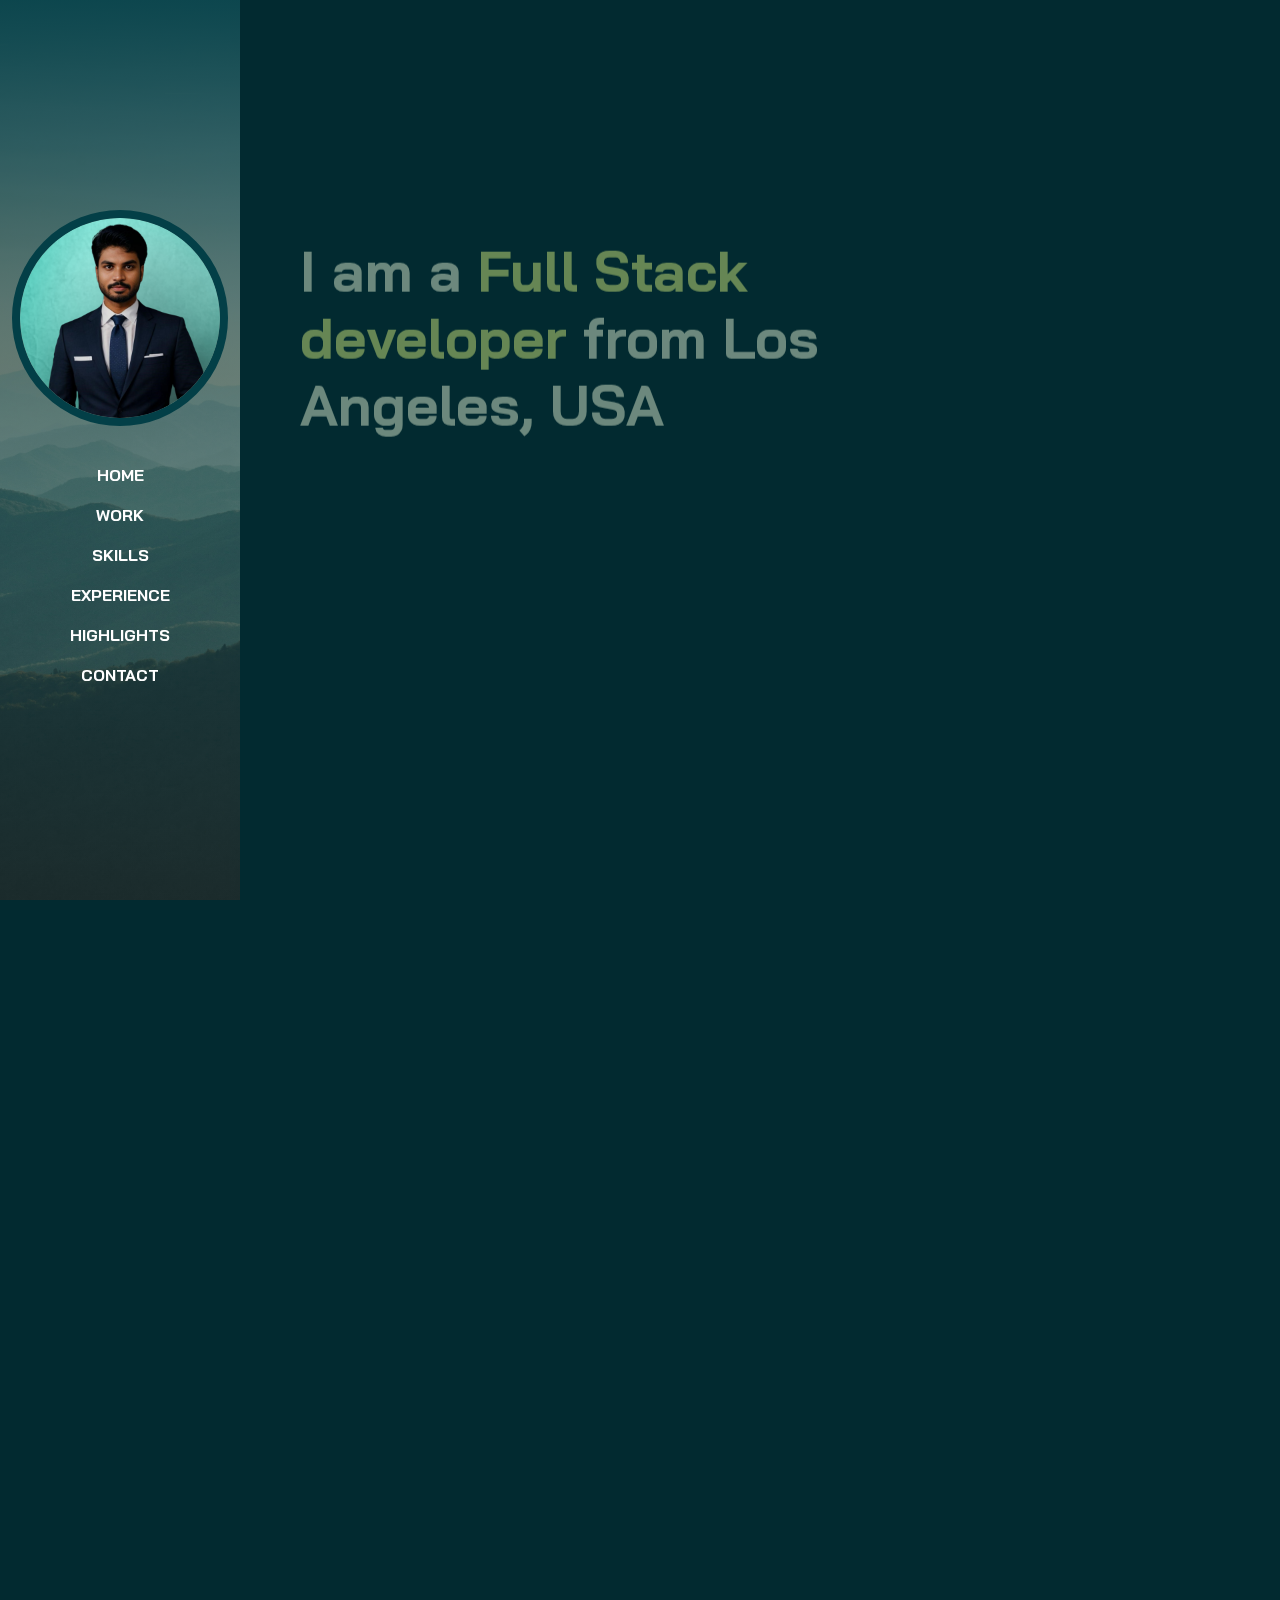
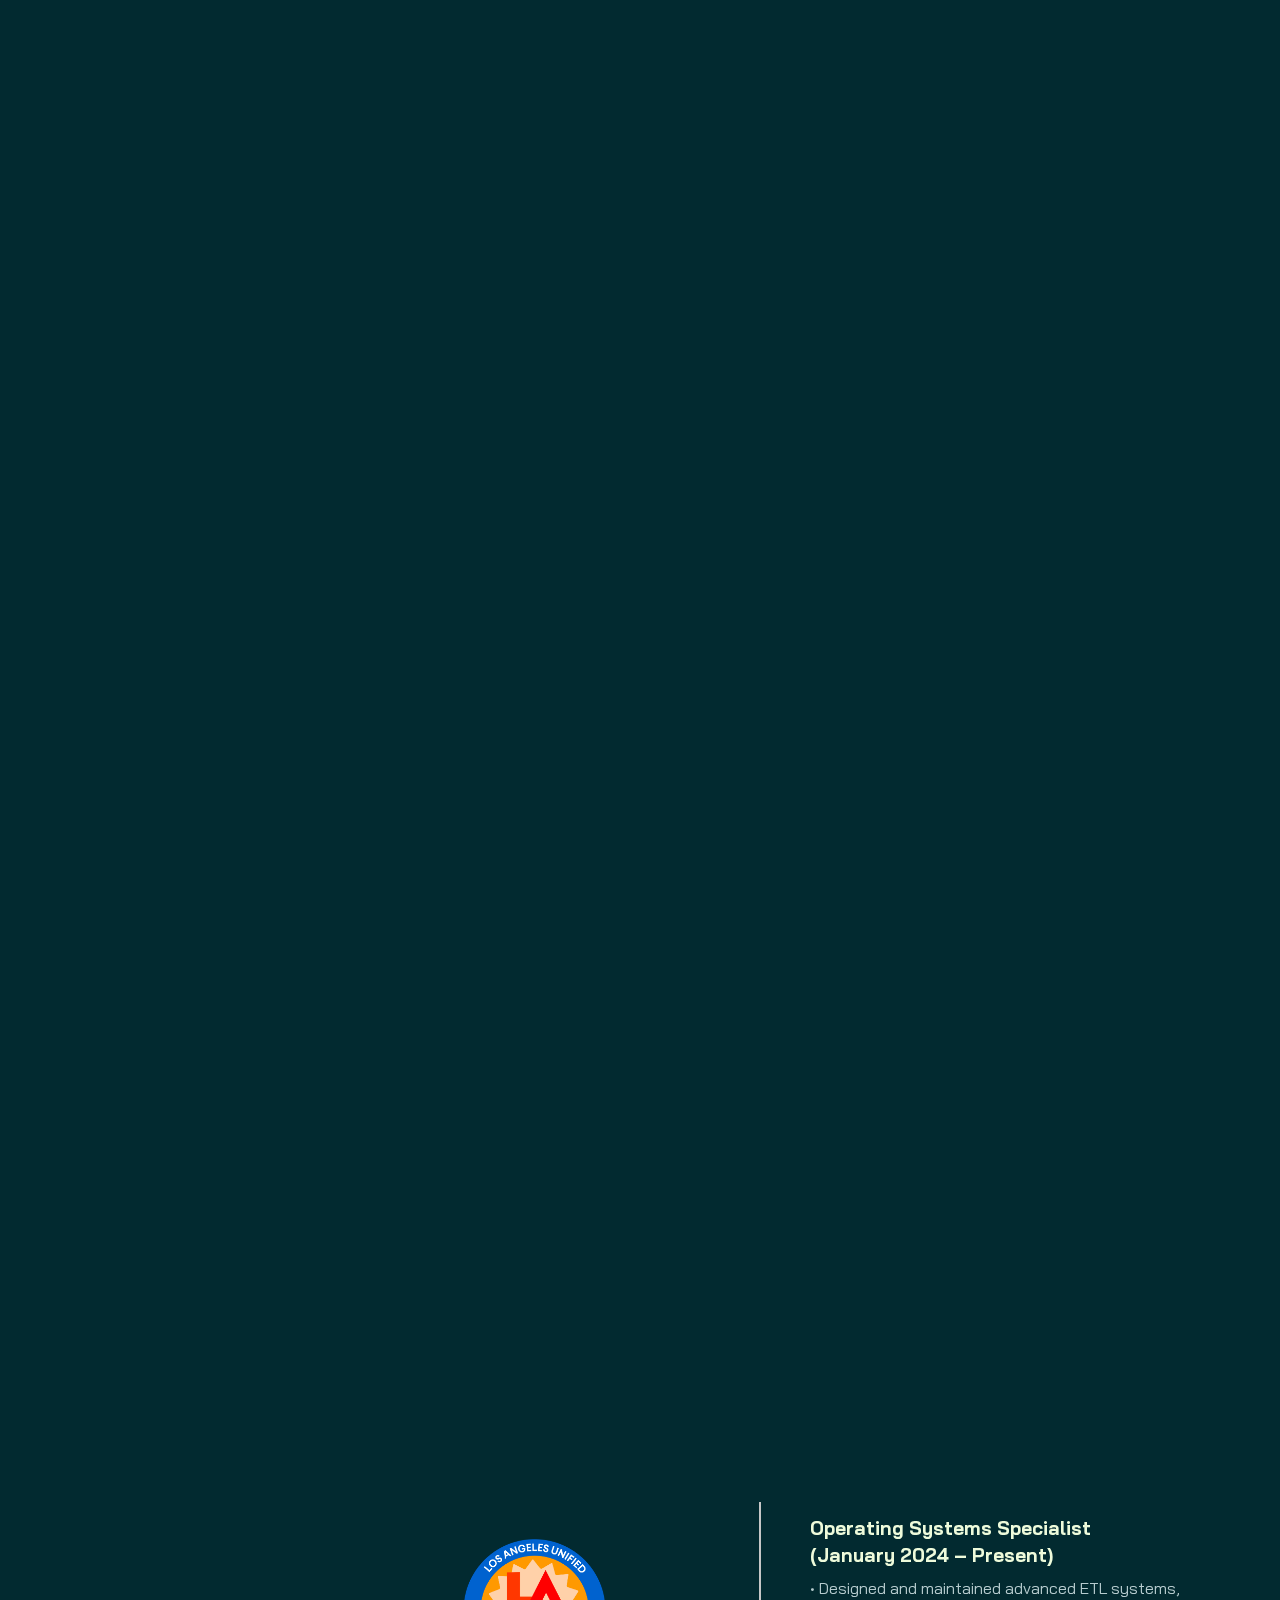
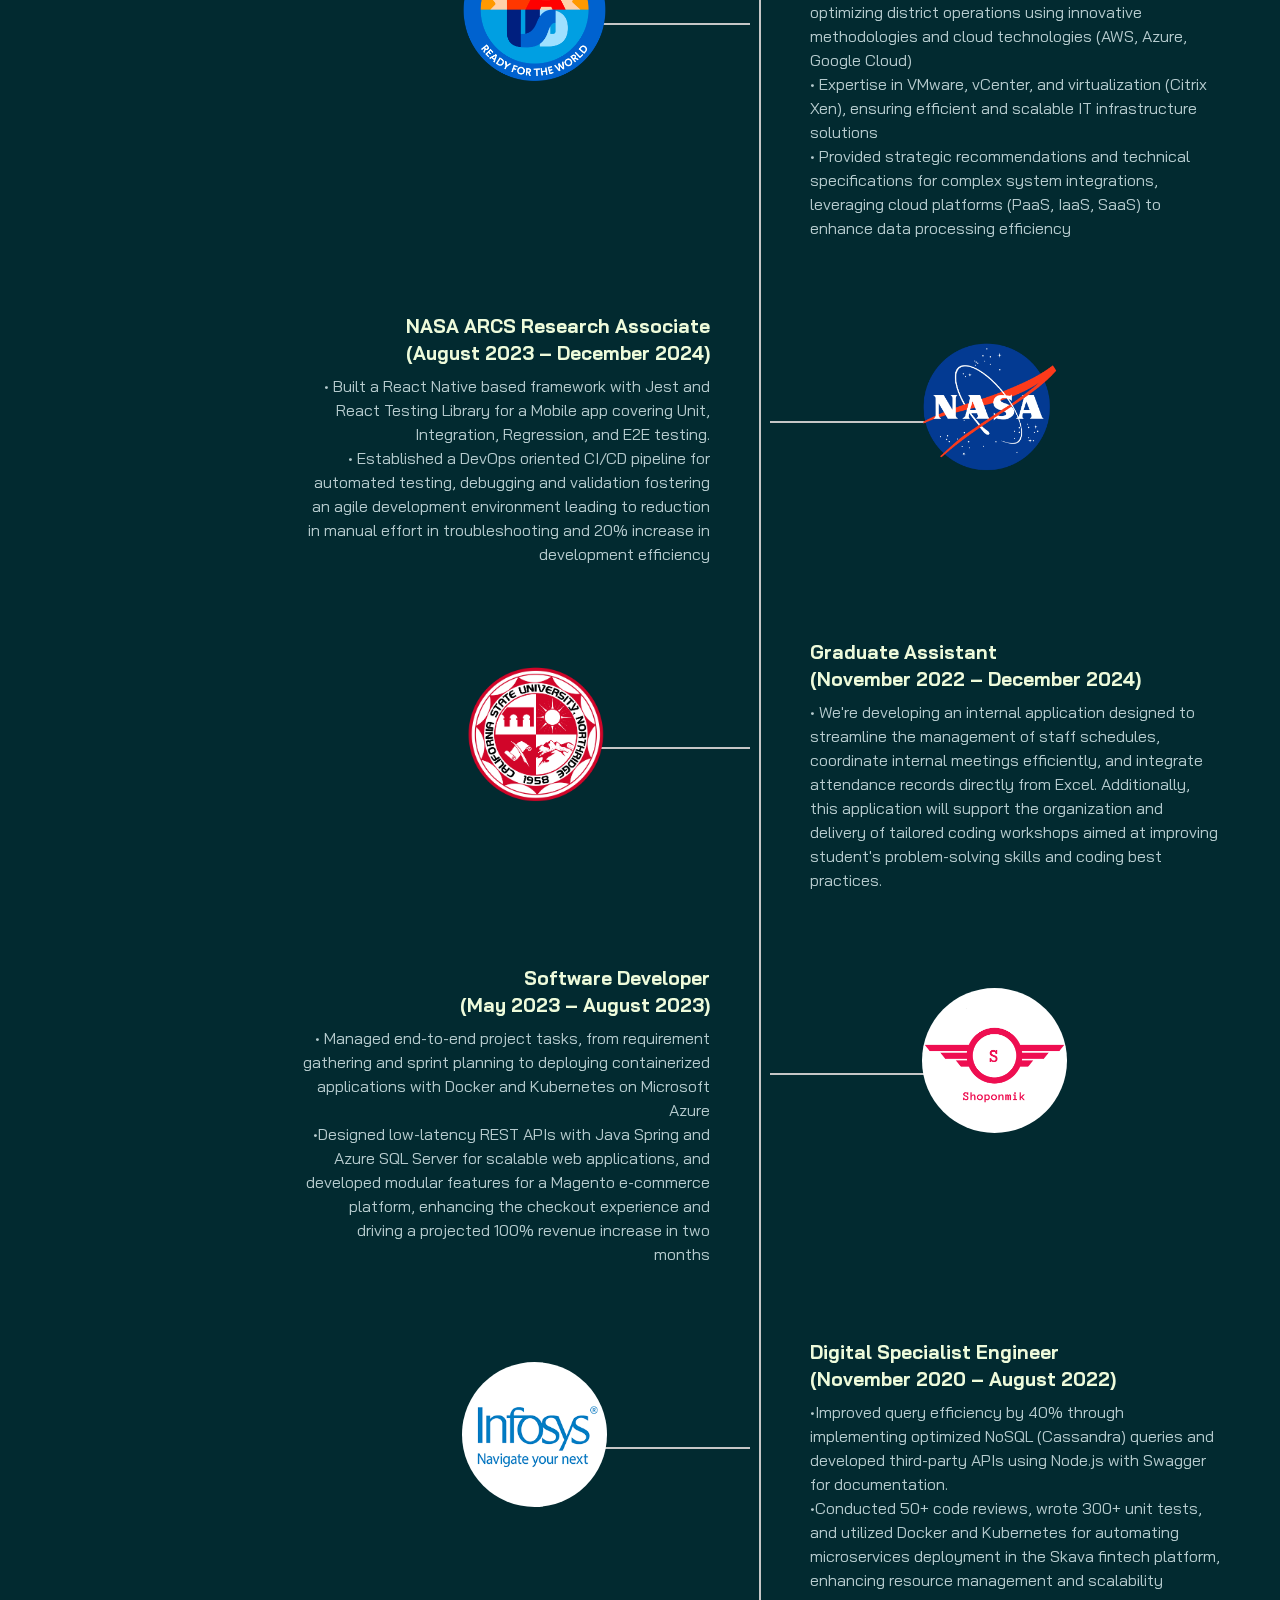
<file: index.html>
<!DOCTYPE html>
<html lang="en">
<head>
    <meta charset="UTF-8">
    <meta name="viewport" content="width=device-width, initial-scale=1.0">
    <title>Harshit Penta</title>
    <meta http-equiv="refresh" content="0; url=https://harshitp9989.github.io/PersonalPortfolio/HarshitPenta/index.html">
</head>
<body>
    <p>If you are not redirected automatically, follow this <a href="https://harshitp9989.github.io/PersonalPortfolio/HarshitPenta/index.html">link</a>.</p>
</body>
</html>
</file>
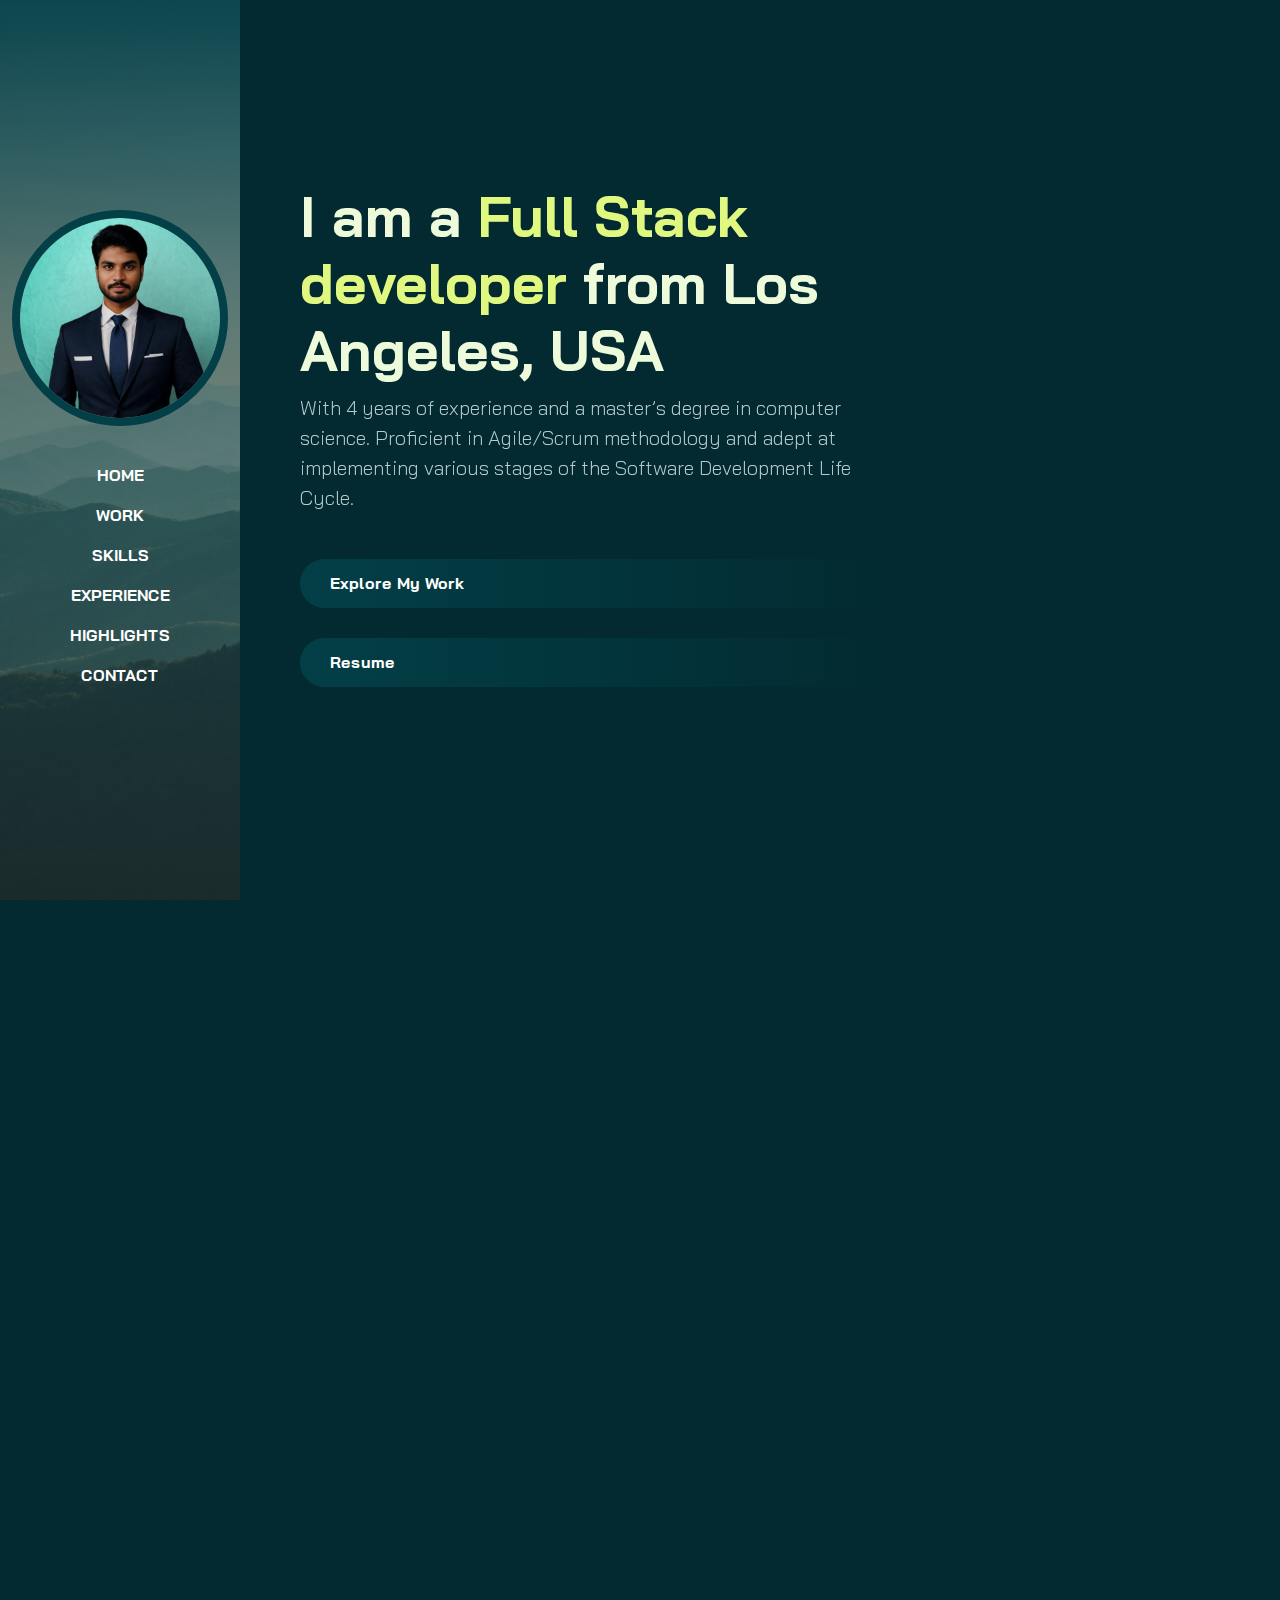
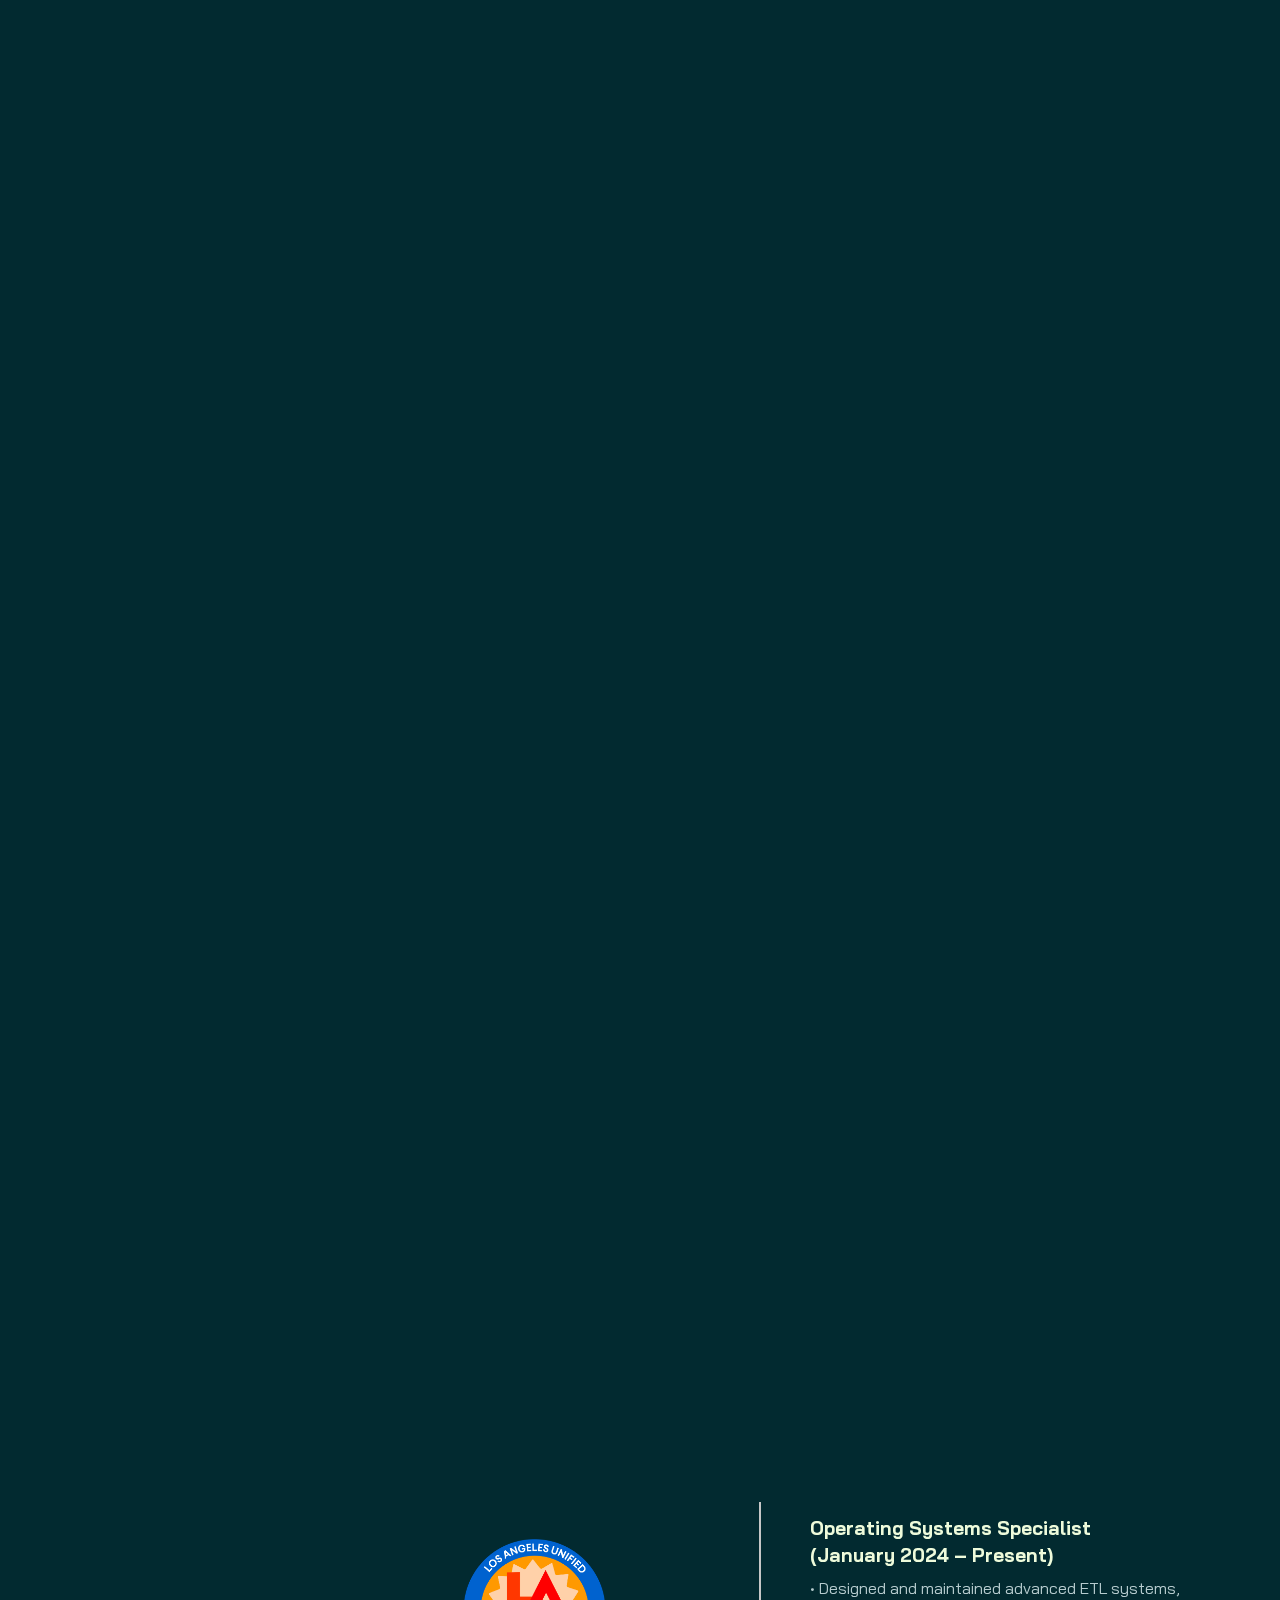
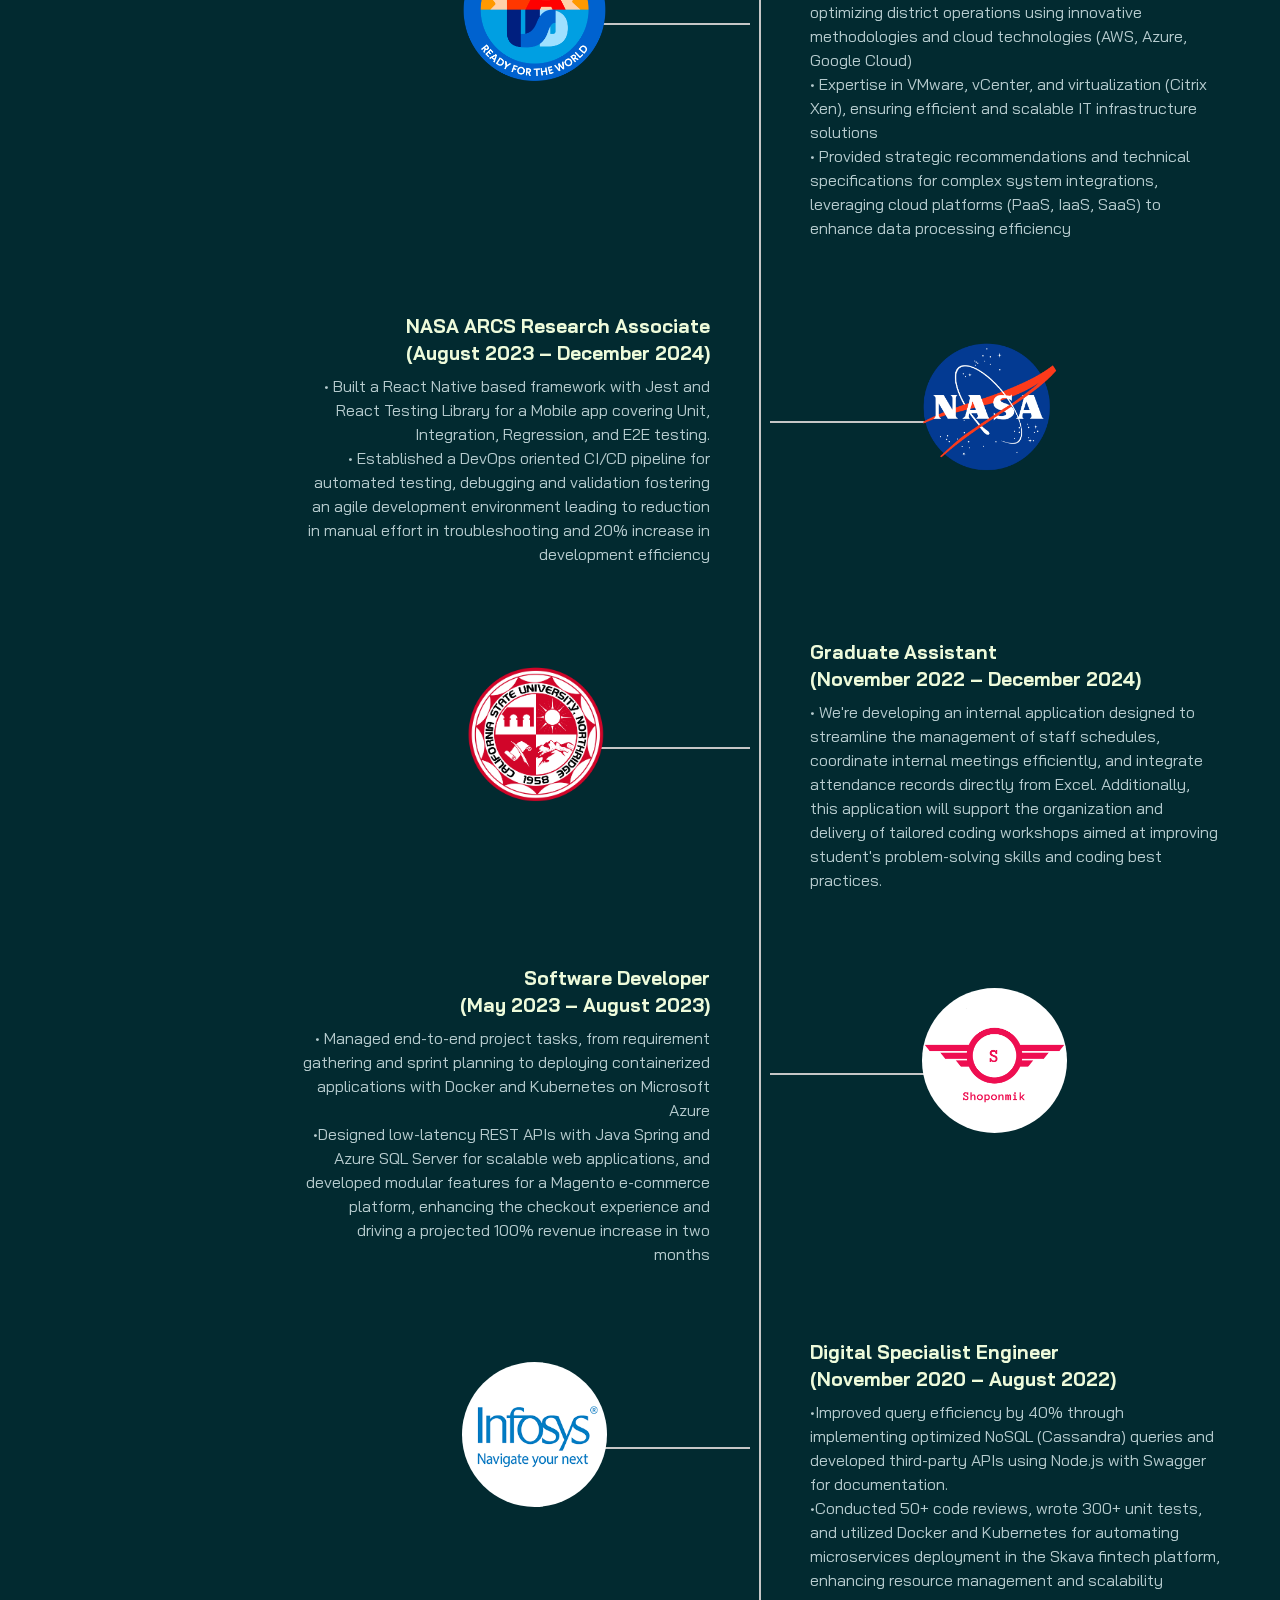
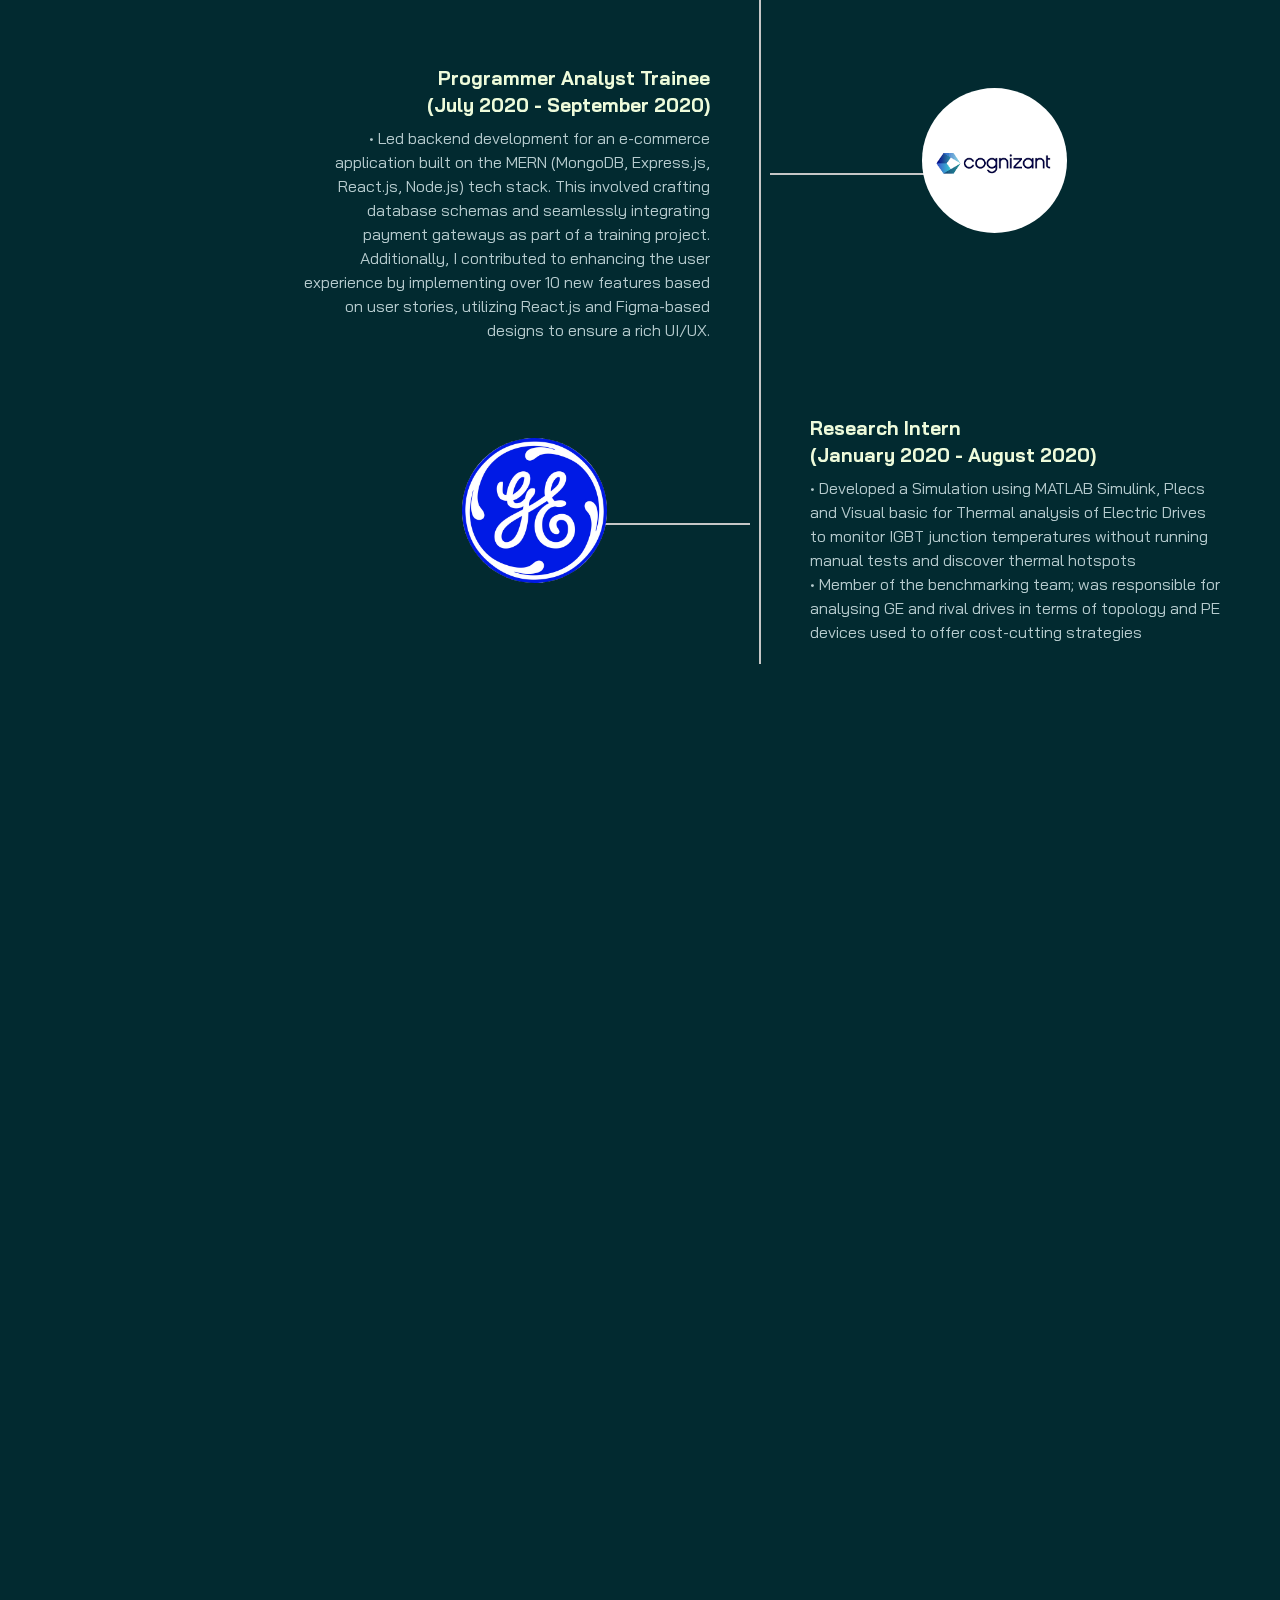
<file: HarshitPenta/index.html>
<!DOCTYPE html>
<html lang="en">

<head>
    <meta charset="UTF-8">
    <!-- <meta name="viewport" content="width=device-width, initial-scale=1, maximum-scale=1, user-scalable=no"> -->
    
    <meta name="viewport" content="width=device-width, initial-scale=1.0">
    
    <title>Harshit Penta</title>
    <link rel="stylesheet" href="assets\css\bootstrap.min.css">
    <link rel="stylesheet" href="assets\css\aos.css">
    <link rel="stylesheet" href="assets\css\line-awesome.min.css">
    <link rel="stylesheet" href="assets/css/style.css">
</head>

<body>
    <!-- NAVBAR START-->
<nav class="navbar navbar-expand-lg navbar-dark fixed-top">
    <div class="container flex-lg-column">
        <a class="navbar-brand mb-lg-4 mx-lg-auto" href="#">
            <span class="h3 fw-bold d-block d-lg-none"> Harshit Penta</span>
            <img src="assets/images/profile-pic (1).png" class="d-none d-lg-block rounded-circle" alt="">
        </a>
        <button class="navbar-toggler" type="button" data-bs-toggle="collapse" data-bs-target="#navbarNav"
            aria-controls="navbarNav" aria-expanded="false" aria-label="Toggle navigation">
            <span class="navbar-toggler-icon"></span>
        </button>
        <div class="collapse navbar-collapse" id="navbarNav">
            <ul class="navbar-nav ms-auto flex-column text-lg-center">
                <li class="nav-item">
                    <a class="nav-link active" aria-current="page" href="#home">Home</a>
                </li>
                <li class="nav-item">
                    <a class="nav-link active" aria-current="page" href="#work">Work</a>
                </li>
                <li class="nav-item">
                    <a class="nav-link active" aria-current="page" href="#skills">Skills</a>
                </li>
                <li class="nav-item">
                    <a class="nav-link active" aria-current="page" href="#experience">Experience</a>
                </li>
                <li class="nav-item">
                    <a class="nav-link active" aria-current="page" href="#highlights">Highlights</a>
                </li>
                <li class="nav-item">
                    <a class="nav-link active" aria-current="page" href="#contact">Contact</a>
                </li>
            </ul>
        </div>
    </div>
</nav>
<!-- NAVBAR END -->


    <!-- CONTENT WRAPPER -->
    <div id="content-wrapper">

        <!-- HOME  -->
        <section id="home" class="full-height px-lg-5">
            <div class="container">
                <div class="row">
                    <div class="col-lg-8">
                        <h1 class="display-4 fw-bold" data-aos="fade-up"> I am a <span class="text-brand">Full Stack
                                developer</span> from Los Angeles, USA</h1>
                        <p class="lead" mt-2 mb-4 data-aos="fade-up" data-aos-delay="300"> With 4 years of experience
                            and a master’s degree in computer science.
                            Proficient in Agile/Scrum methodology and adept at implementing various stages of the
                            Software Development Life Cycle. </p>
        
                        <!-- Buttons for mobile view -->
                        <div data-aos="fade-up" data-aos-delay="600">
                            <div style="display: flex; justify-content: center;">
                                <a href="./assets/HarshitPentaResume.pdf" download>
                                    <img src="./assets/images/resumeButton-removebg-preview.png"
                                        class="resume-button mobile-only" style="width: 100px; height: auto; margin: auto;"
                                        alt="Download Resume">
                                </a>
                            </div>
        
                            <div style="display: flex; justify-content: center; margin-bottom: 30px;">
                                <a href="#work"><img src="./assets/images/arrow.gif" class="mobile-only"
                                        style="width: 150px; height: auto;" alt="Inverted Triangle GIF">
                                </a>
                            </div>
                        </div>
                        
                        <!-- Buttons for desktop view -->
                        <div data-aos="fade-up" data-aos-delay="600">
                            <a href="#work" class="gradientButton shadow-effect display-4 fw-bold desktop-only" style="margin-bottom: 30px">Explore My Work</a>
                        </div>
                        <div data-aos="fade-up" data-aos-delay="900">
                            <a href="#contact" class="gradientButton shadow-effect display-4 fw-bold desktop-only" style="margin-bottom: 30px">Resume</a>
                        </div>

                    </div>
                </div>
            </div>
        </section>



        <!-- WORK  -->
        <section id="work" class="full-height px-lg-5">
            <div class="container">

                <div class="row pb-4" data-aos="fade-up">
                    <div class="col-lg-8">
                        <h6 class="text-brand">WORK</h6>
                        <h1>My Recent Projects</h1>
                    </div>
                </div>

                <div class="row gy-4">
                
                    <div class="col-md-4" data-aos="fade-up-right" data-aos-delay="200">
                        
                        <div class="card-custom rounded-4 bg-base shadow-effect">
                        <a href="https://github.com/CSU-Northridge-ARCS-Dev/smart-clothing-app">
                            <div class="card-custom-image rounded-4">
                                <img class="rounded-4" src="./assets/images/arcs.png" alt="">
                            </div>
                        </a>
                            <div class="card-custom-content p-4">
                                <h4>Smart-clothing-app (Funded by NASA)</h4>
                                    <p class="read-more-text" style="display: none;">
                                    This is a mobile platform connecting sensor-equipped
                                    wearables with Firestore’s real-time database to provide student athletes and
                                    coaches with performance insights, training recommendations, injury prevention, and
                                    data sharing.
                                    The app integrates seamlessly into digital health ecosystems and
                                    features an intuitive, user-friendly interface. This project highlights my skills in
                                    cloud integration, real-time data processing, and user-centered design.</p>
                                    <span class="link-custom read-more-btn">Description</span>
                            </div>
                        </div>
                    
                    </div>
               

                    <div class="col-md-4" data-aos="fade-up" data-aos-delay="200">
                        <div class="card-custom rounded-4 bg-base shadow-effect">
                            <a href="https://github.com/harshitp9989/Expense-Tracker-Web-application-React">

                            <div class="card-custom-image rounded-4">
                                <img class="rounded-4" src="./assets/images/expenseTracker.png" alt="">
                            </div>
                            </a>
                            <div class="card-custom-content p-4">
                                <h4>Expense Tracker App with React and Node.js </h4>
                                    <p class="read-more-text" style="display: none;">
                                     Developed with React and Node.js, the App offers seamless financial management. Utilizing Express and Mongoose for server and database handling, it features real-time data updates, categorized transactions.  
                                     Styled Components ensure responsive, aesthetic UI/UX, while Axios facilitates smooth client-server communication. The app also integrates moment.js for date handling and leverages useContext and useState hooks for efficient state management.</p>
                                    <span class="link-custom read-more-btn">Description</span>
                                </div>
                        </div>
                        
                    </div>

                    <div class="col-md-4" data-aos="fade-up-left" data-aos-delay="200">
                        <div class="card-custom rounded-4 bg-base shadow-effect">
                            <a href="https://github.com/harshitp9989/widget">

                            <div class="card-custom-image rounded-4">
                                <img class="rounded-4" src="./assets/images/maps.png" alt="">
                            </div>
                            </a>
                            <div class="card-custom-content p-4">
                                <h4>Interactive Map with Google Maps API in React</h4>
                                <p class="read-more-text" style="display: none;">
                                    This project integrates Google Maps API with React.js to render interactive maps and directions. Using the `react-google-maps-api` package, it features full-screen maps, and dynamic directions. 
                                    Key functionalities include map controls customization, customizable markers, Places Autocomplete for input, route calculation, and displaying distance and duration with the Directions Renderer component.
                                </p>
                                <span class="link-custom read-more-btn">Description</span>
                            </div>
                        </div>
                    </div>       
                </div>
            </div>

            
            
        </section>

        <!-- Skills  -->
<section id="skills" class="full-height px-lg-5">
    <div class="container">
        <div class="row pb-4" data-aos="fade-down" data-aos-delay="200">
            <div class="col-lg-8">
                <h6>Skillset</h6>
                <h1>Here is what I mastered over the years</h1>
            </div>
        </div>
        
        <div class="row gy-4">
            <div class="col-12 col-sm-6 col-lg-4" data-aos="fade-down-right" data-aos-delay="400">
                <div class="service p-4 bg-base rounded-4 shadow-effect skill-box">
                    <div class="iconbox">
                        <img src="./assets/images/programmingLanguages.jpg" alt="">
                    </div>
                    <h5 class="mt-4 mb-2">Programming Languages: </h5>
                    <ul>
                        <li>Proficient: C, C++, Java</li>
                        <li>Other Languages: JavaScript, Python, Typescript, HTML, CSS, C#, XML, R</li>
                    </ul>
                </div>
            </div>
            
            <div class="col-12 col-sm-6 col-lg-4" data-aos="fade-down" data-aos-delay="200">
                <div class="service p-4 bg-base rounded-4 shadow-effect skill-box">
                    <div class="iconbox">
                        <img src="./assets/images/frameworks.jpg" alt="">
                    </div>
                    <h5 class="mt-4 mb-2">Frameworks and Libraries:</h5>
                    <ul>
                        <li>Java: Spring, Spring Boot</li>
                        <li>JavaScript: AngularJS, React, Redux, JQuery, Node.js, Express JS</li>
                        <li>CSS: Bootstrap</li>
                        <li>Others: .Net, PHP</li>
                    </ul>
                </div>
            </div>
            
            <div class="col-12 col-sm-6 col-lg-4" data-aos="fade-down-left" data-aos-delay="200">
                <div class="service p-4 bg-base rounded-4 shadow-effect skill-box">
                    <div class="iconbox">
                        <img src="./assets/images/tools.jpg" alt="">
                    </div>
                    <h5 class="mt-4 mb-2">Tools and Technologies:</h5>
                    <ul>
                        <li>Build and CI/CD: Maven, Jenkins, GitLab CI/CD pipeline</li>
                        <li>Containers and Orchestration: Docker, Kubernetes</li>
                        <!-- <li>Configuration Management: Ansible, Chef, Puppet</li> -->
                        <li>Version Control: Git, Bitbucket</li>
                        <!-- <li>Infrastructure as Code: Terraform</li> -->
                    </ul>
                </div>
            </div>
            
            <div class="col-12 col-sm-6 col-lg-4" data-aos="fade-up" data-aos-delay="200">
                <div class="service p-4 bg-base rounded-4 shadow-effect skill-box">
                    <div class="iconbox">
                        <img src="./assets/images/databasePic.png" alt="">
                    </div>
                    <h5 class="mt-4 mb-2">Databases</h5>
                    <ul>
                        <li>SQL: MySQL, PostgreSQL, Oracle, MS SQL</li>
                        <li>NoSQL: MongoDB, Firebase, Redis</li>
                        <li>Cloud Storage: S3</li>
                    </ul>
                </div>
            </div>
            
            <div class="col-12 col-sm-6 col-lg-4" data-aos="fade-up-left" data-aos-delay="200">
                <div class="service p-4 bg-base rounded-4 shadow-effect skill-box">
                    <div class="iconbox">
                        <img src="./assets/images/testing.jpg" alt="">
                    </div>
                    <h5 class="mt-4 mb-2">Software Development:</h5>
                    <ul>
                        <li>Methodologies: Scrum, SDLC, OOP, MVC</li>
                        <li>Testing: Junit, Jest, Unit testing, Integration Testing, End to End testing, Test Automation using CI/CD</li>
                    </ul>
                </div>
            </div>
            
            <div class="col-12 col-sm-6 col-lg-4" data-aos="fade-up-right" data-aos-delay="200">
                <div class="service p-4 bg-base rounded-4 shadow-effect skill-box">
                    <div class="iconbox">
                        <img src="./assets/images/devops.png" alt="">
                    </div>
                    <h5 class="mt-4 mb-2">DevOps and Cloud:</h5>
                    <ul>
                        <li>Cloud Providers: AWS, Azure</li>
                        <li>Big Data: Spark, Hadoop</li>
                    </ul>
                </div>
            </div>
        </div>
    </div>
</section>

        <!-- Experience  -->
        <section id="experience" class="full-height px-lg-5">
            <div class="container">
                <div class="row pb-4" data-aos="fade-up">
                    <div class="col-lg-8">
                        <h6 class="text-brand">Experience</h6>
                        <h1>My Professional Experience</h1>
                    </div>
                </div>
            </div>

            <div class="container">
                <div class="main-timeline">

                    <!-- start experience section-->
                    <div class="timeline">
                        <div class="icon"></div>
                        <div class="date-content">
                            <div class="date-outer">
                                <span class="date">
                                    <span class="month"><img src="./assets/images/LAUSD_logo.png" alt="" class="timeline-img"></span>
                                </span>
                            </div>
                        </div>
                    
                        <div class="timeline-content">
                            <h5 class="title">Operating Systems Specialist </h5>
                            <h6 class="title">(January 2024 – Present)</h6>
                            <p class="description">
                    
                                &bull; Designed and maintained advanced ETL systems, optimizing district operations using innovative methodologies and cloud
                                technologies (AWS, Azure, Google Cloud)<br>
                                &bull; Expertise in VMware, vCenter, and virtualization (Citrix Xen), ensuring efficient and scalable IT infrastructure
                                solutions <br>
                                &bull; Provided strategic recommendations and technical specifications for complex system integrations, leveraging cloud
                                platforms (PaaS, IaaS, SaaS) to enhance data processing efficiency
                    
                            </p>
                        </div>
                    </div>
                    <!-- end experience section-->

                    <!-- start experience section-->
                    <div class="timeline">
                        <div class="icon"></div>
                        <div class="date-content">
                            <div class="date-outer">
                                <span class="date">
                                    <span class="month"><img src="./assets/images/NASA_logo.svg.png" alt=""
                                            class="timeline-img"></span>
                                </span>
                            </div>
                        </div>

                        <div class="timeline-content">
                            <h5 class="title">NASA ARCS Research Associate </h5>
                            <h6 class="title">(August 2023 – December 2024)</h6>
                            <p class="description">
                            
                                &bull; Built a React Native based framework with Jest and React Testing Library for a
                                Mobile app covering Unit, Integration, Regression, and E2E testing.<br>
                                &bull; Established a DevOps oriented CI/CD pipeline for automated testing, debugging and
                                validation fostering an agile development environment leading to reduction in manual
                                effort in troubleshooting and 20% increase in development efficiency
                            
                            </p>
                        </div>
                    </div>
                    <!-- end experience section-->

                    <!-- start experience section-->
                    <div class="timeline">
                        <div class="icon"></div>
                        <div class="date-content">
                            <div class="date-outer">
                                <span class="date">
                                    <span class="month"><img src="./assets/images/CSUNS.svg.png" alt=""
                                            class="timeline-img"></span>
                                </span>
                            </div>
                        </div>
                        <div class="timeline-content">
                            <h5 class="title">Graduate Assistant </h5>
                            <h6 class="title">(November 2022 – December 2024)</h6>
                            <p class="description">
                            
                                &bull; We're developing an internal application designed to streamline the management of
                                    staff schedules, coordinate internal meetings efficiently, and integrate attendance
                                    records directly from Excel. Additionally, this application will support the
                                    organization and delivery of tailored coding workshops aimed at improving student's
                                    problem-solving skills and coding best practices.
                                
                            
                            </p>
                        </div>
                    </div>
                    <!-- end experience section-->

                    <!-- start experience section-->
                    <div class="timeline">
                        <div class="icon"></div>
                        <div class="date-content">
                            <div class="date-outer">
                                <span class="date">
                                    <span class="month"><img src="./assets/images/shoponomik.png" alt=""
                                            class="timeline-img"></span>
                                </span>
                            </div>
                        </div>
                        <div class="timeline-content">
                            <h5 class="title">Software Developer</h5>
                            <h6 class="title">(May 2023 – August 2023)</h6>
                            <p class="description">
                                &bull; Managed end-to-end project tasks, from requirement gathering and sprint planning to
                                    deploying containerized applications with Docker and Kubernetes on Microsoft Azure
                                    <br>
                                &bull;Designed low-latency REST APIs with Java Spring and Azure SQL Server for scalable
                                    web applications, and developed modular features for a Magento e-commerce platform,
                                    enhancing the checkout experience and driving a projected 100% revenue increase in
                                    two months

                            
                            </p>
                        </div>
                    </div>

                    <!-- end experience section-->

                    <!-- start experience section-->
                    <div class="timeline">
                        <div class="icon"></div>
                        <div class="date-content">
                            <div class="date-outer">
                                <span class="date">
                                    <span class="month"><img src="./assets/images/infosys.png" alt=""
                                            class="timeline-img"></span>
                                </span>
                            </div>
                        </div>
                        <div class="timeline-content">
                            <h5 class="title">Digital Specialist Engineer</h5>
                            <h6 class="title">(November 2020 – August 2022)</h6>
                            <p class="description">
                                &bull;Improved query efficiency by 40% through implementing optimized NoSQL (Cassandra)
                                    queries and developed third-party APIs using Node.js with Swagger for documentation.
                                    <br>
                                    &bull;Conducted 50+ code reviews, wrote 300+ unit tests, and utilized Docker and
                                    Kubernetes for automating microservices deployment in the Skava fintech platform,
                                    enhancing resource management and scalability</li>
                            
                            </p>
                        </div>
                    </div>
                    <!-- end experience section-->

                    <!-- start experience section-->
                    <div class="timeline">
                        <div class="icon"></div>
                        <div class="date-content">
                            <div class="date-outer">
                                <span class="date">
                                    <span class="month"><img src="./assets/images/cognizant.png" alt=""
                                            class="timeline-img"></span>
                                </span>
                            </div>
                        </div>
                        <div class="timeline-content">
                            <h5 class="title">Programmer Analyst Trainee</h5>
                            <h6 class="title">(July 2020 - September 2020)</h6>
                            <p class="description">
                            
                                &bull; Led backend development for an e-commerce application built on the MERN
                                    (MongoDB, Express.js, React.js, Node.js) tech stack. This involved crafting database
                                    schemas and seamlessly integrating payment gateways as part of a training project.
                                Additionally, I contributed to enhancing the user experience by implementing over 10
                                    new features based on user stories, utilizing React.js and Figma-based designs to
                                    ensure a rich UI/UX.
                            </p>
                        </div>
                    </div>
                    <!-- end experience section-->

                    <!-- start experience section-->
                    <div class="timeline">
                        <div class="icon"></div>
                        <div class="date-content">
                            <div class="date-outer">
                                <span class="date">
                                    <span class="month"><img src="./assets/images/GE.jpg" alt=""
                                            class="timeline-img"></span>
                                </span>
                            </div>
                        </div>
                        <div class="timeline-content">
                            <h5 class="title">Research Intern</h5>
                            <h6 class="title">(January 2020 - August 2020)</h6>

                            <p class="description">
                                &bull; Developed a Simulation using MATLAB Simulink, Plecs and Visual basic for Thermal
                                    analysis of Electric Drives to monitor IGBT
                                    junction temperatures without running manual
                                    tests and discover thermal hotspots
                                    <br>
                                    &bull; Member of the benchmarking team; was responsible for analysing
                                    GE and rival drives in terms of topology and PE devices used to offer cost-cutting
                                    strategies
                            
                            </p>
                        </div>
                    </div>
                    <!-- end experience section-->
                </div>
            </div>
        </section>

        <!-- Highlights  -->
        <section id="highlights" class="full-height px-lg-5">
            <div class="container">

                <div class="row pb-4" data-aos="fade-up">
                    <div class="col-lg-8">
                        <h6 class="text-brand">Highlights</h6>
                        <h1>Here are some fun facts about me</h1>
                    </div>
                </div>
            
                <div class="row gy-4">
                
                    <div class="col-md-4" data-aos="fade-down-right" data-aos-delay="200">
                        <div class="highlights-custom rounded-4 bg-base shadow-effect">
                            <div class="highlights-custom-image rounded-4">
                                <img src="./assets/images/conference.png" alt="">
                            </div>
                            <div class="highlights-custom-content p-4">
                                <p>I had the incredible honor of hosting the IEEE PESTSE 2018 International Conference on Power and Energy Systems in the vibrant city of Bangalore, India!</p>
                            </div>
                        </div>
                    </div>
            
                    <div class="col-md-4" data-aos="fade-down" data-aos-delay="200">
                        <div class="highlights-custom rounded-4 bg-base shadow-effect">
                            <div class="highlights-custom-image rounded-4">
                                <img src="./assets/images/CSUNAmbassador.png" alt="">
                            </div>
                            <div class="highlights-custom-content p-4">
                                <p>I'm proud to be a CSUN Campus Ambassador, leading tours, hosting events, and showcasing our university with pride and professionalism!</p>
                            </div>
                        </div>
                    </div>
                        
                    <div class="col-md-4" data-aos="fade-down-left" data-aos-delay="200">
                        <div class="highlights-custom rounded-4 bg-base shadow-effect">
                            <div class="highlights-custom-image rounded-4">
                                <img src="./assets/images/NasaArcs.png" alt="">
                            </div>
                            <div class="highlights-custom-content p-4">
                                <p>I'm excited to be a NASA ARCS Associate Research Fellow!</p>
                            </div>
                        </div>
                    </div>
            
                    <div class="col-md-4" data-aos="fade-up-right" data-aos-delay="200">
                        <div class="highlights-custom rounded-4 bg-base shadow-effect">
                            <div class="highlights-custom-image rounded-4">
                                <img src="./assets/images/ResearchPaper.png" alt="">
                            </div>
                            <div class="highlights-custom-content p-4">
                                <p>During my internship at General Electric, I had the exciting opportunity to publish two research papers!</p>
                            </div>
                        </div>
                    </div>
            
                    <div class="col-md-4" data-aos="fade-up" data-aos-delay="200">
                        <div class="highlights-custom rounded-4 bg-base shadow-effect">
                            <div class="highlights-custom-image rounded-4">
                                <img src="./assets/images/distinction.jpg" alt="">
                            </div>
                            <div class="highlights-custom-content p-4">
                                <p>I rocked my undergrad and graduated with distinction—proof that all those late-night study sessions paid off!</p>
                            </div>
                        </div>
                    </div>
            
                    <div class="col-md-4" data-aos="fade-up-left" data-aos-delay="200">
                        <div class="highlights-custom rounded-4 bg-base shadow-effect">
                            <div class="highlights-custom-image rounded-4">
                                <img src="./assets/images/painting.jpg" alt="">
                            </div>
                            <div class="highlights-custom-content p-4">
                                <p>Hey, I'm not just an academic robot! When I'm not diving into books, you'll find me slicing through water like a champ, kicking soccer balls with style, or wielding a tiny brush like a miniature Picasso!</p>
                            </div>
                        </div>
                    </div>
                    
                </div>
            </div>
            
            
        </section>

        <!-- CONTACT  -->
        <section id="contact" class="full-height px-lg-5">
            <div class="container">
                <div class="row " data-aos="fade-up">
                    <div class="col-lg-12">
                        <h6 class="text-brand">Contact Form</h6>
                        <h1>Feel free to send me a message through the contact form</h1>
                        <hr>
                    </div>

                    <div class="col-lg-6 contact-container">
                        <form action="https://api.web3forms.com/submit" method="POST" class="contact-left">
                            <input type="hidden" name="access_key" value="ae2182d2-2758-4f08-90b9-0b651751e908">
                            <input type="text" name="name" placeholder="Your Name" class="contact-inputs gradientButton shadow-effect" required>
                            <input type="email" name="email" placeholder="Your Email" class="contact-inputs gradientButton shadow-effect" required>
                            <textarea name="message" placeholder="Feel free to share any job opportunities, collaboration ideas, freelancing projects, suggestions, compliments, or even just small talk!" class="contact-inputs gradientButton shadow-effect" required></textarea>
                            <button type="submit" class="gradientButton shadow-effect " style="margin-bottom: 30px;">Submit <span>&#8667;</span></button>
                        </form>
                    </div>

                    
                <div class="col-lg-4 contact-container gradientButton2" style="align-content: center; overflow: hidden;">
                    <div class="contact-info">
                        <!-- Email -->
                        <div class="row row-1 row-md-0 mb-0">
                            <div class="col-2 col-md-2 mb-1">
                                <a href="mailto:harshit.penta@gmail.com" class="icon-link" target="_blank">
                                    <div class="d-flex align-items-center">
                                        <div class="iconSocial shadow-effect">
                                            <img src="./assets/images/email.jpeg" alt="Email">
                                        </div>
                                        <div class="ml-3" style="padding-left: 20px; padding-top: 5px;">
                                            <strong>harshit.penta@gmail.com</strong>
                                        </div>
                                    </div>
                                </a>
                            </div>
                        </div>
                
                        <!-- Phone -->
                        <div class="row row-1 row-md-0 mb-0">
                            <div class="col-2 col-md-2 mb-1">
                                <a href="tel:+18189138121" class="icon-link" target="_blank">
                                    <div class="d-flex align-items-center">
                                        <div class="iconSocial shadow-effect">
                                            <img src="./assets/images/phone.jpg" alt="Phone">
                                        </div>
                                        <div class="ml-3" style="padding-left: 20px; padding-top: 5px;">
                                            <strong>+1 (818) 913-8121</strong>
                                        </div>
                                    </div>
                                </a>
                            </div>
                        </div>
                
                        <!-- Location -->
                        <div class="row row-1 row-md-0 mb-0">
                            <div class="col-2 col-md-2 mb-1">
                                <a href="https://maps.google.com/?q=34.247242026840844,-118.52288584562136" class="icon-link"
                                    target="_blank">
                                    <div class="d-flex align-items-center">
                                        <div class="iconSocial shadow-effect">
                                            <img src="./assets/images/location.png" alt="Location">
                                        </div>
                                        <div class="ml-3" style="padding-left: 20px; padding-top: 5px;">
                                            <strong>Los Angeles, California<br>(Open to relocation)</strong>
                                        </div>
                                    </div>
                                </a>
                            </div>
                        </div>
                    </div>
                
                    <div class="resume shadow-effect2 desktop-only">
                        <a href="./assets/HarshitPentaResume.pdf" download>
                            <img src="./assets/images/resumeButton-removebg-preview.png" class="resume-button" alt="Download Resume">
                        </a>
                    </div>
                </div>
  
                <!-- Social Icons Section - Only Mobile -->
                <div class="col-lg-12 dispOnlyMobile" data-aos="fade-up">
                    <div class="col-12 d-flex justify-content-center">
                        <div class="row ">
                            <div class="col-2 col-md-2 mb-3">
                                <a href="https://www.linkedin.com/in/harshitpenta/" target="_blank" class="icon-link">
                                    <div class="iconSocial shadow-effect glowEffect">
                                        <img src="./assets/images/Linkedin.png" alt="LinkedIn">
                                    </div>
                                </a>
                            </div>
        
                            <div class="col-2 col-md-2 mb-3">
                                <a href="https://github.com/harshitp9989" target="_blank" class="icon-link">
                                    <div class="iconSocial shadow-effect glowEffect">
                                        <img src="./assets/images/git.png" alt="GitHub">
                                    </div>
                                </a>
                            </div>
        
                            <div class="col-2 col-md-2 mb-3">
                                <a href="https://www.instagram.com/p.harshit_/?utm_source=qr&igsh=OGU0MmVlOWVjOQ%3D%3D" target="_blank" class="icon-link">
                                    <div class="iconSocial shadow-effect glowEffect">
                                        <img src="./assets/images/instagram.png" alt="Instagram">
                                    </div>
                                </a>
                            </div>
        
                            <div class="col-2 col-md-2 mb-3">
                                <a href="mailto:harshit.penta@gmail.com" class="icon-link">
                                    <div class="iconSocial shadow-effect2 glowEffect">
                                        <img src="./assets/images/gmail.png" alt="Email">
                                    </div>
                                </a>

                            </div>
                            
        
                            <div class="col-2 col-md-2 mb-3">
                                <a href="https://www.youtube.com/channel/UCZGVF8MgGO0CevhCnc-WNEA" target="_blank" class="icon-link">
                                    <div class="iconSocial shadow-effect glowEffect">
                                        <img src="./assets/images/youtube.jpg" alt="YouTube">
                                    </div>
                                </a>
                            </div>
        
                            <div class="col-2 col-md-2 mb-3">
                                <a href="https://wa.me/18189138121" target="_blank" class="icon-link">
                                    <div class="iconSocial shadow-effect glowEffect">
                                        <img src="./assets/images/whatsapp.jpeg" alt="WhatsApp">
                                    </div>
                                </a>
                            </div>
                        </div>
                    </div>
                </div>
                <div class="image-container">
                    <img src="./assets/images/Signature-removebg-preview.png" alt="Signature">
                </div>
                </div>
        </section>
        
        
    </div>




    <!-- CONTENT WRAPPER END  -->
    <script src="assets\js\aos.js"></script>
    <script src="assets\js\bootstrap.bundle.min.js"></script>
    <script src="assets/js/main.js"></script>
</body>

</html>
</file>
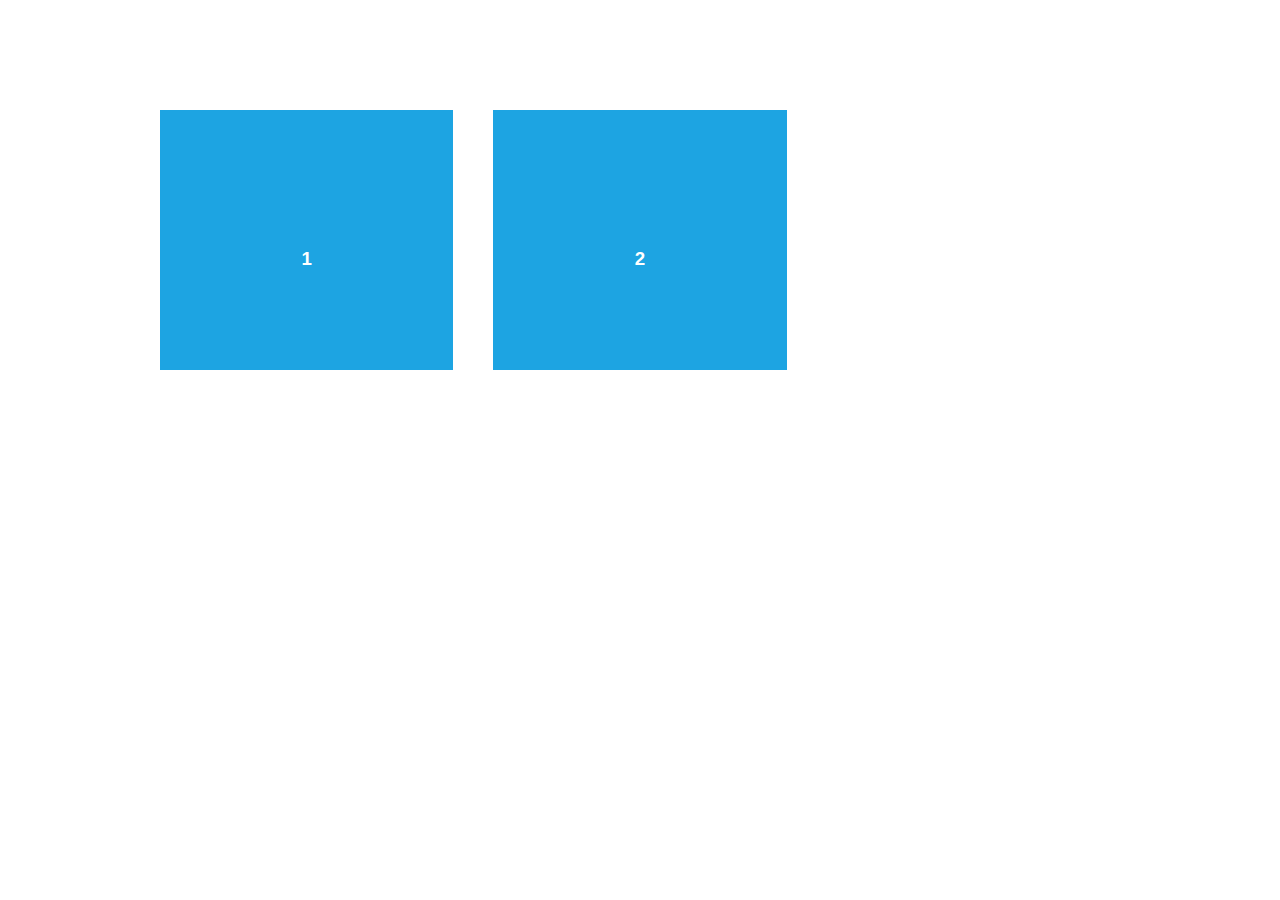
<file: aos-master/aos-master/demo/async.html>
<!DOCTYPE html>
<html>
  <head>
    <meta charset="utf-8">
    <title>AOS - Animate on scroll library</title>
    <meta name="viewport" content="width=device-width">
    <link rel="stylesheet" href="css/styles.css" />
    <link rel="stylesheet" href="../dist/aos.css" />
  </head>
  <body>
    <div id="aos-demo" class="aos-all"></div>

    <script src="../dist/aos.js"></script>
    <script>
      AOS.init({
        easing: 'ease-in-out-sine'
      });

      setInterval(addItem, 300);

      var itemsCounter = 1;
      var container = document.getElementById('aos-demo');

      function addItem () {
        if (itemsCounter > 42) return;
        var item = document.createElement('div');
        item.classList.add('aos-item');
        item.setAttribute('data-aos', 'fade-up');
        item.innerHTML = '<div class="aos-item__inner"><h3>' + itemsCounter + '</h3></div>';
        container.appendChild(item);
        itemsCounter++;
      }
    </script>
  </body>
</html>
</file>
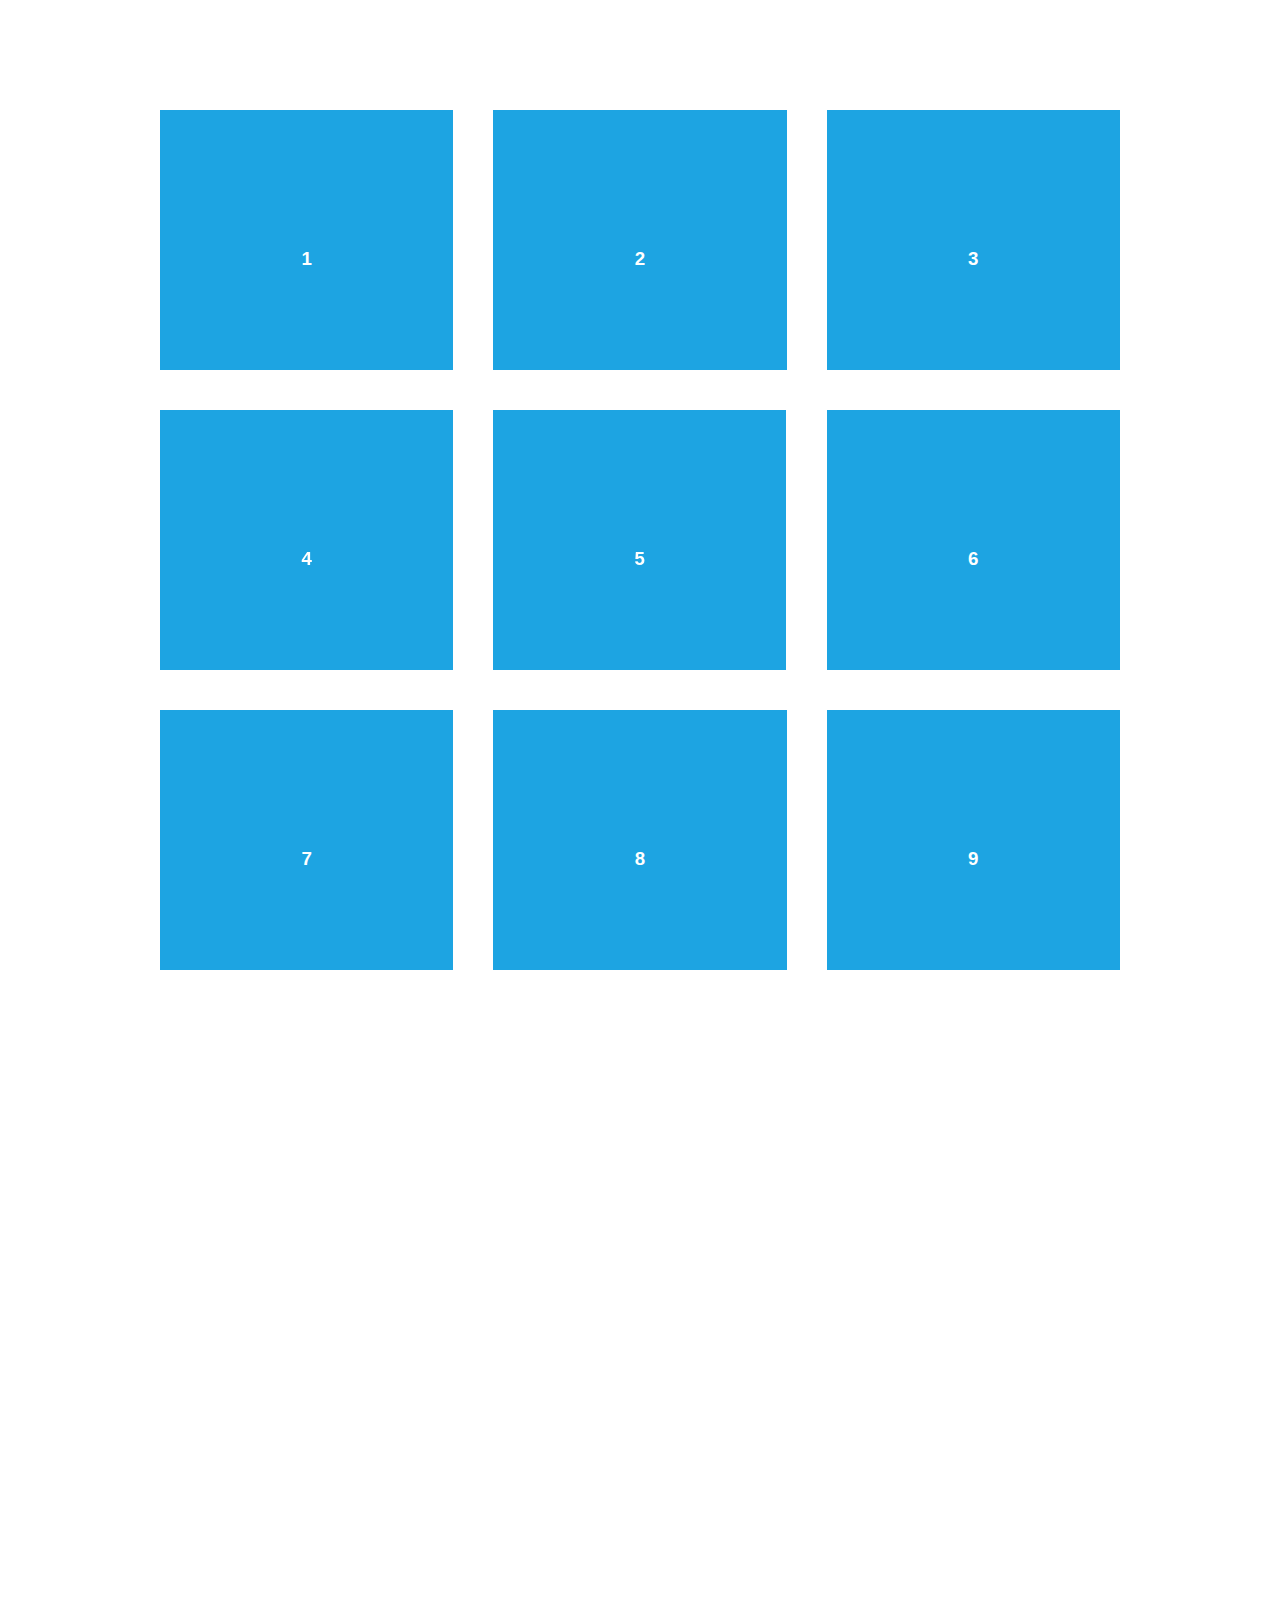
<file: aos-master/aos-master/demo/simple.html>
<!DOCTYPE html>
<html>
  <head>
    <meta charset="utf-8">
    <title>AOS - Animate on scroll library</title>
    <meta name="viewport" content="width=device-width">
    <link rel="stylesheet" href="css/styles.css" />
    <link rel="stylesheet" href="../dist/aos.css" />
    <!--[if lt IE 9]>
    <script src="//html5shiv.googlecode.com/svn/trunk/html5.js"></script>
    <![endif]-->
  </head>
  <body>
    <div id="transcroller-body" class="aos-all">
      <div class="aos-item" data-aos="fade-up">
        <div class="aos-item__inner"><h3>1</h3></div>
      </div>
      <div class="aos-item" data-aos="fade-down">
        <div class="aos-item__inner"><h3>2</h3></div>
      </div>
      <div class="aos-item" data-aos="zoom-out-down">
        <div class="aos-item__inner"><h3>3</h3></div>
      </div>
      <div class="aos-item" data-aos="flip-down">
        <div class="aos-item__inner"><h3>4</h3></div>
      </div>
      <div class="aos-item" data-aos="flip-up">
        <div class="aos-item__inner"><h3>5</h3></div>
      </div>
      <div class="aos-item" data-aos="fade-down">
        <div class="aos-item__inner"><h3>6</h3></div>
      </div>
      <div class="aos-item" data-aos="fade-in">
        <div class="aos-item__inner"><h3>7</h3></div>
      </div>
      <div class="aos-item" data-aos="fade-down">
        <div class="aos-item__inner"><h3>8</h3></div>
      </div>
      <div class="aos-item" data-aos="fade-in">
        <div class="aos-item__inner"><h3>9</h3></div>
      </div>
      <div class="aos-item" data-aos="fade-down">
        <div class="aos-item__inner"><h3>10</h3></div>
      </div>
      <div class="aos-item" data-aos="fade-up">
        <div class="aos-item__inner"><h3>11</h3></div>
      </div>
      <div class="aos-item" data-aos="fade-down">
        <div class="aos-item__inner"><h3>12</h3></div>
      </div>
      <div class="aos-item" data-aos="fade-in">
        <div class="aos-item__inner"><h3>13</h3></div>
      </div>
      <div class="aos-item" data-aos="fade-up">
        <div class="aos-item__inner"><h3>14</h3></div>
      </div>
      <div class="aos-item" data-aos="fade-in">
        <div class="aos-item__inner"><h3>15</h3></div>
      </div>
      <div class="aos-item" data-aos="fade-up">
        <div class="aos-item__inner"><h3>16</h3></div>
      </div>
      <div class="aos-item" data-aos="fade-down">
        <div class="aos-item__inner"><h3>17</h3></div>
      </div>
      <div class="aos-item" data-aos="fade-up">
        <div class="aos-item__inner"><h3>18</h3></div>
      </div>
      <div class="aos-item" data-aos="zoom-out">
        <div class="aos-item__inner"><h3>19</h3></div>
      </div>
      <div class="aos-item" data-aos="fade-up">
        <div class="aos-item__inner"><h3>20</h3></div>
      </div>
      <div class="aos-item" data-aos="zoom-out">
        <div class="aos-item__inner"><h3>21</h3></div>
      </div>
      <div class="aos-item" data-aos="fade-in">
        <div class="aos-item__inner"><h3>22</h3></div>
      </div>
      <div class="aos-item" data-aos="zoom-out-up">
        <div class="aos-item__inner"><h3>23</h3></div>
      </div>
      <div class="aos-item" data-aos="zoom-out-down">
        <div class="aos-item__inner"><h3>24</h3></div>
      </div>
      <div class="aos-item" data-aos="fade-in">
        <div class="aos-item__inner"><h3>25</h3></div>
      </div>
      <div class="aos-item" data-aos="fade-in">
        <div class="aos-item__inner"><h3>26</h3></div>
      </div>
      <div class="aos-item" data-aos="fade-in">
        <div class="aos-item__inner"><h3>27</h3></div>
      </div>
      <div class="aos-item" data-aos="fade-in">
        <div class="aos-item__inner"><h3>28</h3></div>
      </div>
      <div class="aos-item" data-aos="fade-in">
        <div class="aos-item__inner"><h3>29</h3></div>
      </div>
      <div class="aos-item" data-aos="fade-in">
        <div class="aos-item__inner"><h3>30</h3></div>
      </div>
      <div class="aos-item" data-aos="fade-in">
        <div class="aos-item__inner"><h3>31</h3></div>
      </div>
      <div class="aos-item" data-aos="fade-in">
        <div class="aos-item__inner"><h3>32</h3></div>
      </div>
      <div class="aos-item" data-aos="fade-in">
        <div class="aos-item__inner"><h3>33</h3></div>
      </div>
      <div class="aos-item" data-aos="fade-in">
        <div class="aos-item__inner"><h3>34</h3></div>
      </div>
      <div class="aos-item" data-aos="fade-in">
        <div class="aos-item__inner"><h3>35</h3></div>
      </div>
      <div class="aos-item" data-aos="fade-in">
        <div class="aos-item__inner"><h3>36</h3></div>
      </div>
      <div class="aos-item" data-aos="fade-in">
        <div class="aos-item__inner"><h3>37</h3></div>
      </div>
      <div class="aos-item" data-aos="fade-in">
        <div class="aos-item__inner"><h3>38</h3></div>
      </div>
      <div class="aos-item" data-aos="fade-in">
        <div class="aos-item__inner"><h3>39</h3></div>
      </div>
      <div class="aos-item" data-aos="fade-in">
        <div class="aos-item__inner"><h3>40</h3></div>
      </div>
      <div class="aos-item" data-aos="fade-in">
        <div class="aos-item__inner"><h3>41</h3></div>
      </div>
      <div class="aos-item" data-aos="fade-in">
        <div class="aos-item__inner"><h3>42</h3></div>
      </div>
    </div>

    <script src="../dist/aos.js"></script>
    <script>
      AOS.init({
        easing: 'ease-in-out-sine'
      });
    </script>

    <!-- <script src="//cdnjs.cloudflare.com/ajax/libs/require.js/2.1.11/require.min.js"></script>
    <script>
      requirejs.config({
          baseUrl: '../dist',
      });

      require(['aos'], function(AOS){
          AOS.init({
              easing: 'ease-in-out-sine'
          });
      });
    </script> -->
  </body>
</html>
</file>
<file: aos-master/aos-master/test/fixtures/aos-offset.fixture.html>
<!DOCTYPE html>
<html>
  <head>
    <title></title>
    <style type="text/css">
      * {box-sizing: border-box;}
      body {
        margin: 0; padding: 0 20px; text-align: center;
      }
      .aos-item {
        width: 100%; height: 130px; margin: 0 0 20px 0; background: #ccc;
      }
    </style>
  </head>
  <body class="body">
    <div class="aos-item aos-item--1" data-aos-offset="50" data-aos="fade"></div>
    <div class="aos-item aos-item--2" data-aos-offset="50" data-aos="fade-up"></div>
    <div class="aos-item aos-item--3" data-aos-offset="50" data-aos="fade-down"></div>
    <div class="aos-item aos-item--4" data-aos-offset="50" data-aos="fade-left"></div>
    <div class="aos-item aos-item--5" data-aos-offset="50" data-aos="fade-right"></div>
    <div class="aos-item aos-item--6" data-aos-offset="50" data-aos="flip-up"></div>
    <div class="aos-item aos-item--7" data-aos-offset="50" data-aos="flip-down"></div>
    <div class="aos-item aos-item--8" data-aos-offset="50" data-aos="flip-left"></div>
    <div class="aos-item aos-item--9" data-aos-offset="50" data-aos="flip-right"></div>
    <div class="aos-item aos-item--10" data-aos-offset="50" data-aos="zoom-in"></div>
    <div class="aos-item aos-item--11" data-aos-offset="50" data-aos="zoom-in-up"></div>
    <div class="aos-item aos-item--12" data-aos-offset="50" data-aos="zoom-in-down"></div>
    <div class="aos-item aos-item--13" data-aos-offset="50" data-aos="zoom-in-left"></div>
    <div class="aos-item aos-item--14" data-aos-offset="50" data-aos="zoom-in-right"></div>
    <div class="aos-item aos-item--15" data-aos-offset="50" data-aos="slide-up"></div>
    <div class="aos-item aos-item--16" data-aos-offset="50" data-aos="slide-down"></div>
    <div class="aos-item aos-item--17" data-aos-offset="50" data-aos="slide-left"></div>
    <div class="aos-item aos-item--18" data-aos-offset="50" data-aos="slide-right"></div>
  </body>
</html>
</file>
<file: aos-master/aos-master/test/fixtures/aos.fixture.html>
<!DOCTYPE html>
<html>
  <head>
    <title></title>
    <style type="text/css">
      * {box-sizing: border-box;}
      body {
        margin: 0; padding: 0 20px; text-align: center;
      }
      .aos-item {
        width: 100%; height: 130px; margin: 0 0 20px 0; background: #ccc;
      }
    </style>
  </head>
  <body class="body">
    <div class="aos-item aos-item--1" data-aos="fade"></div>
    <div class="aos-item aos-item--2" data-aos="fade-up"></div>
    <div class="aos-item aos-item--3" data-aos="fade-down"></div>
    <div class="aos-item aos-item--4" data-aos="fade-left"></div>
    <div class="aos-item aos-item--5" data-aos="fade-right"></div>
    <div class="aos-item aos-item--6" data-aos="flip-up"></div>
    <div class="aos-item aos-item--7" data-aos="flip-down"></div>
    <div class="aos-item aos-item--8" data-aos="flip-left"></div>
    <div class="aos-item aos-item--9" data-aos="flip-right"></div>
    <div class="aos-item aos-item--10" data-aos="zoom-in"></div>
    <div class="aos-item aos-item--11" data-aos="zoom-in-up"></div>
    <div class="aos-item aos-item--12" data-aos="zoom-in-down"></div>
    <div class="aos-item aos-item--13" data-aos="zoom-in-left"></div>
    <div class="aos-item aos-item--14" data-aos="zoom-in-right"></div>
    <div class="aos-item aos-item--15" data-aos="slide-up"></div>
    <div class="aos-item aos-item--16" data-aos="slide-down"></div>
    <div class="aos-item aos-item--17" data-aos="slide-left"></div>
    <div class="aos-item aos-item--18" data-aos="slide-right"></div>
  </body>
</html>
</file>
<file: HarshitPenta/assets/css/style.css>
@import url('https://fonts.googleapis.com/css2?family=Bai+Jamjuree:ital,wght@0,200;0,300;0,400;0,500;0,600;0,700;1,200;1,300;1,400;1,500;1,600;1,700&display=swap');

:root {
    --color-body: #b6cbce;
    --color-heading: #eefbdb;
    --color-base: #033f47;
    --color-base2: #022a30;
    --color-brand: #e0f780;
    --color-brand2: #deff58;
    --sidebar-width: 240px;
    --font-base: "Bai Jamjuree";
}

body {
    background-color: var(--color-base2);
    color: var(--color-body);
    font-family: var(--font-base), sans-serif;
}

h1,
h2,
h3,
h4,
h5,
h6 {
    color: var(--color-heading);
    font-weight: 700;
}

a {
    text-decoration: none;
    color: var(--color-body);
    transition: all 0.4s ease;
}

a:hover {
    color: var(--color-brand);
}


img {
    width: 100%;
}

body, html {
    overflow-x: hidden; /* Prevent horizontal scrolling */
    margin: 0; /* Remove default margin */
    padding: 0; /* Remove default padding */
}



/* Navbar */

.navbar .nav-link {
    font-weight: 700;
    text-transform: uppercase;
    color: #ffffff;
}

.navbar .nav-link:hover {
    color: var(--color-brand);
}

.navbar-brand img {
    border: 8px solid #033f47;
}

.navbar{
    background-color: var(--color-base);
}


.text-brand{
    color:var(--color-brand);

}

.bg-base{
    background-color: var(--color-base);
}

.shadow-effect, .shadow-effect2{
    transition:all 0.5s;
}

.shadow-effect:hover{
    box-shadow: -3px 3px 0 0 var(--color-brand);
    transform: translate(2px, -2px);
    transition: transform 0.5s ease;
}

.shadow-effect2:hover{
    transform: translate(-2px, 2px) scale(0.95);
    transition: transform 0.5s ease;
}

.glowEffect {
    box-shadow: 0px 0px 25px rgba(0, 0, 0, 0.001); /* Shadow effect */
}



.iconbox {
    position: relative;
    overflow: hidden;
    border-radius: 50%;
    width: 100px; 
    height: 100px; 
    margin: 0 auto; 
}

.iconbox img {
    width: 100%;
    height: 100%;
    object-fit: cover; /* Ensures the image covers the entire container */
}

.social-icons {
    display: flex;
    flex-direction: column;
    align-items: center;
}

.iconSocial {
    position: relative;
    overflow: hidden;
    border-radius: 50%;
    width: 30px; 
    height: 30px; 
    margin: 0 auto;
    margin-top: 15px; /* Adjust spacing between icons */
}

.iconSocial img {
    width: 100%;
    height: 100%;
    object-fit: cover; /* Ensures the entire image is contained within the container without distortion */
}





/* CSS for Skill Boxes */
.skill-box {
    padding: 20px;
    border-radius: 10px;
    height: 100%; /* Ensures uniform height for all skill boxes */
    /* box-shadow: 0px 0px 100px rgba(255, 255, 255, 0.1); Shadow effect */
}





.full-height{
    min-height: 100vh;
    height: 100%;
    display: flex;
    align-items: center;
    flex-direction: column;
    justify-content: center;
    padding-top: 80px;
    padding-bottom: 80px;
    border-bottom: 2px solid rgba(red, green, blue, 0.1);
}

@media (min-width: 992px) {
    .navbar {
        min-height: 100vh;
        width: var(--sidebar-width);
        background:
            linear-gradient(rgba(3, 63, 71, 0.936), rgba(3, 63, 71, 0.081)),
            /* Semi-transparent overlay */
            url(../images/side-bar3.jpg);
        /* Background image */
        background-size: cover;
        background-position: center;
    }


    /* CONTENT WRAPPER*/
    #content-wrapper {
        padding-left: var(--sidebar-width);
    }

}

.btn{
 padding: 12px 28px;
 font-weight: 700;       
}

.btn-brand{
    background-color: var(--color-brand);
    border-color: var(--color-brand);
}

.btn-brand:hover,
.btn-brand:focus{
    background-color: var(--color-brand2);
    color:var(--color-base);
    border-color: var(--color-brand2);
}

.link-custom{
    font-weight: 700;
    position: relative;
}

.link-custom::after{
    content: "";
    width: 0%;
    height: 2px;
    background-color: var(--color-brand);
    position: absolute;
    left: 0;
    top: 110%;
    transition: all 0.4s ;
}

.link-custom:hover::after{
    width: 100%;
}

/* CARD  */


.card-custom .card-custom-image {
    overflow: hidden;
    height: 200px; /* Set a fixed height for the image container */
}

.card-custom .card-custom-image img {
    width: 100%; /* Ensure the image fills its container */
    height: auto; /* Maintain aspect ratio */
    transition: transform 0.6s ease; /* Example transition for image scaling */
}

.card-custom:hover .card-custom-image img {
    transform: scale(1.1); /* Scale the image on hover */
}

.card-custom:hover {
    transform: translate(2px, -2px); /* Example translation on hover */
}

@media (max-width: 768px) {
    .card-custom {
        margin-bottom: 2rem; /* Example margin for responsiveness, adjust as needed */
    }
}

/* Highlights  */

.highlights-custom {
    height: 100%;
    display: flex;
    flex-direction: column;
}

.highlights-custom-content {
    flex: 1;
}

/* Optional: If you want to ensure images maintain aspect ratio */
.highlights-custom-image img {
    width: 100%;
    height: auto;
}

.highlights-custom .highlights-custom-image {
    overflow: hidden;
    height: 200px; /* Set a fixed height for the image container */
}

.highlights-custom .highlights-custom-image img {
    width: 100%; /* Ensure the image fills its container */
    height: auto; /* Maintain aspect ratio */
    transition: transform 0.6s ease; /* Example transition for image scaling */
}

.highlights-custom:hover .highlights-custom-image img {
    transform: scale(1.1); /* Scale the image on hover */
}

.highlights-custom:hover {
    transform: translate(2px, -2px); /* Example translation on hover */
}

.highlights-custom .highlights-custom-image {
    overflow: hidden;
    height: 200px; /* Set a fixed height for the image container */
}

.highlights-custom .highlights-custom-image img {
    width: 100%; /* Ensure the image fills its container */
    height: 100%; /* Fill the entire height of the container */
    object-fit: cover; /* Maintain aspect ratio and cover the container */
}

.highlights-custom .highlights-custom-content {
    padding: 1.5rem; /* Adjust padding as needed */
}





/* --------Experience------------ */

.main-timeline {
    position: relative
}

.main-timeline:before {
    content: "";
    display: block;
    width: 2px;
    height: 100%;
    background: #c6c6c6;
    margin: 0 auto;
    position: absolute;
    top: 0;
    left: 0;
    right: 0
}

.main-timeline .timeline {
    margin-bottom: 40px;
    position: relative
}

.main-timeline .timeline:after {
    content: "";
    display: block;
    clear: both
}

.main-timeline .icon {
    width: 18px;
    height: 18px;
    line-height: 18px;
    margin: auto;
    position: absolute;
    top: 0;
    left: 0;
    bottom: 0;
    right: 0
}

@media (max-width: 767px) {
    .main-timeline .icon:before,
    .main-timeline .icon:after {
        content: "";
        width: 100%;
        height: 100%;
        border-radius: 50%;
        position: absolute;
        top: 0;
        left: 0;
    }
}

.main-timeline .icon:before {
    background: #fff;
    border: 2px solid #232323;
    left: -3px
}

.main-timeline .icon:after {
    border: 2px solid #c6c6c6;
    left: 3px
}

.main-timeline .timeline:hover .icon:before {
    left: 4px;
    transition: all 0.3s ease-in-out; /* Added transition */

}

.main-timeline .timeline:hover .icon:after {
    left: -4px;
    transition: all 0.3s ease-in-out; /* Added transition */

}

.main-timeline .date-content {
    width: 50%;
    height:200px;
    float: left;
    margin-top: 22px;
    position: relative
}

.main-timeline .date-content:before {
    content: "";
    width: 40%;
    height: 2px;
    background: #c6c6c6;
    margin: auto 0;
    position: absolute;
    top: 0;
    right: 10px;
    bottom: 0
}

.main-timeline .date-outer {
    width: 125px;
    height: 125px;
    font-size: 16px;
    text-align: center;
    margin: auto;
    z-index: 1
}

.main-timeline .date {
    width: 100%;
    margin: auto;
    position: absolute;
    top: 27%;
    left: 0
}


.main-timeline .timeline-content {
    width: 50%;
    padding: 20px 0 20px 50px;
    float: right
}

.main-timeline .title {
    font-size: 19px;
    font-weight: 700;
    line-height: 12px;
    margin: 0 0 15px 0
}

.main-timeline .description {
    margin-bottom: 0
}

.main-timeline .timeline:nth-child(2n) .date-content {
    float: right
}

.main-timeline .timeline:nth-child(2n) .date-content:before {
    left: 10px
}

.main-timeline .timeline:nth-child(2n) .timeline-content {
    padding: 20px 50px 20px 0;
    text-align: right
}

@media only screen and (max-width: 991px) {
    .main-timeline .date-content {
        margin-top: 35px
    }
    .main-timeline .date-content:before {
        width: 22.5%
    }
    .main-timeline .timeline-content {
        padding: 10px 0 10px 30px
    }
    .main-timeline .title {
        font-size: 17px
    }
    .main-timeline .timeline:nth-child(2n) .timeline-content {
        padding: 10px 30px 10px 0
    }
}

@media only screen and (max-width: 767px) {
    .main-timeline:before {
        margin: 0;
        left: 7px
    }
    .main-timeline .timeline {
        margin-bottom: 20px
    }
    .main-timeline .timeline:last-child {
        margin-bottom: 0
    }
    .main-timeline .icon {
        margin: auto 0
    }
    .main-timeline .date-content {
        width: 95%;
        float: right;
        margin-top: 0
    }
    .main-timeline .date-content:before {
        display: none
    }
    .main-timeline .date-outer {
        width: 110px;
        height: 110px
    }
    .main-timeline .date-outer:before,
    .main-timeline .date-outer:after {
        width: 110px;
        height: 110px
    }
    .main-timeline .date {
        top: 30%
    }
    .main-timeline .year {
        font-size: 24px
    }
    .main-timeline .timeline-content,
    .main-timeline .timeline:nth-child(2n) .timeline-content {
        width: 95%;
        text-align: center;
        padding: 10px 0
    }
    .main-timeline .title {
        margin-top: 15px;
        margin-bottom: 10px
    }
}

.contact-container {
    /* height: 100vh; */ /* Remove this line */
    /* display: flex; */ /* Remove if not needed */
    /* align-items: center; */ /* Remove if not needed */
    /* justify-content: space-evenly; */ /* Remove if not needed */
}

.contact-left {
    display: flex;
    flex-direction: column;
    align-items: start;
    gap: 20px;
    /* Adjust gap as needed */
}

.contact-inputs {
    width: 100%; /* Adjust width as needed */
    max-width: 500px; /* Limit maximum width */
    height: 45px;
    border: none;
    outline: none;
    padding-left: 25px;
    color: white;
    border-radius: 50px;
}

.contact-left textarea {
    width: 100%; /* Adjust width as needed */
    height: 140px;
    padding-top: 15px;
    border-radius: 20px;
}

.gradientButton {
    display: flex;
    align-items: center;
    padding: 15px 30px;
    font-size: 16px;
    color: #fff;
    gap: 10px;
    border: none;
    border-radius: 50px;
    background: linear-gradient(90deg, var(--color-base), var(--color-base2));
    cursor: pointer;
}

.gradientButton2 {
    display: flex;
    align-items: center;
    padding: 15px 30px;
    font-size: 16px;
    color: #fff;
    gap: 10px;
    border: none;
    border-radius: 50px;
    background: radial-gradient(circle, var(--color-base)10%, var(--color-base) 0%, var(--color-base2)); 
    cursor: pointer;
    transition: background 2s cubic-bezier(0.23, 1, 0.32, 1); /* Adjust the cubic-bezier values */
}



.gradientButton2:hover {
    background: radial-gradient(circle, var(--color-base) 5%, var(--color-base) 30%, var(--color-base2)); 
}


.iconSocial img {
    width: 100%;
    height: 100%;
    object-fit: cover;
    border-radius: 50%; /* Ensure the icons are round */
}

/* Adjust any other spacing or alignment issues as needed */


span {
    content: "\21DB";
  }

@media (max-width:800px)
{
    .submit-image{
        display: none;
    }
}

.timeline-img {
    width: 145px; /* Adjust the size as needed */
    height: 145px; /* Adjust the size as needed */
    border-radius: 50%; /* Makes the image round */
    object-fit: cover; /* Ensures the image covers the container without distortion */
    margin-top: -40px; /* Move the image 15px upwards */
    margin-right: -9px; /* Move the image 15px upwards */

}

.image-container {
    display: flex;
    justify-content: center;
    align-items: center;
    width: 100%; /* Ensure the container takes full width */
    margin: auto; /* Optional: Add some margin if needed */
}

.image-container img {
    margin-top: 20px;
    max-width: 150px; /* Adjust the width as needed */
    height: auto; /* Maintain the aspect ratio */
}


/* home screen bg  */
/* Default styles */
#home {
    position: relative;
    height: 100vh; /* Full viewport height */
}

.container {
    position: relative;
    z-index: 1; /* Ensure content is above background */
}

/* For phone number  */
.d-flex {
    display: flex;
    align-items: center;
    white-space: nowrap;
}

.ml-3 {
    display: flex;
    align-items: center;
    white-space: nowrap;
}

/* Media query for mobile screens */
@media (max-width: 768px) {
    #home {
        background-image: url('../images/bgdp.jpg'); /* Replace with your image path */
        background-size: cover;
        background-position: center;
        background-attachment: fixed; /* Ensures the background image remains fixed */
    }

    /* Overlay styles if needed */
    #home::before {
        content: '';
        position: absolute;
        top: 0;
        left: 0;
        width: 100%;
        height: 100%;
        background-color: rgba(0, 0, 0, 0.5); /* Adjust opacity and color as needed */
    }
}

/* Hide mobile buttons on desktop */
@media (min-width: 768px) {
    .mobile-only {
        display: none;
    }
}

/* Hide desktop buttons on mobile */
@media (max-width: 767px) {
    .desktop-only {
        display: none;
    }
}

.resume {
    display: flex;
    justify-content: center;
    /* Center the resume button */
    margin-top: 20px;
    /* Add some space above the button */
}

.resume-button {
    max-width: 150px;
    /* Adjust the max width as needed */
    height: auto;
    /* Maintain aspect ratio */
    transition: transform 0.3s;
    /* Add a transition effect for hover */
}

/* Optional: Scale the button on hover */
.resume-button:hover {
    transform: scale(1.1);
    /* Increase size slightly on hover */
}
/* Default styles */
.mobile-only {
    display: none;
    /* Hidden by default */
}

.desktop-only {
    display: block;
    /* Show by default */
}

/* For screens smaller than 768px (mobile view) */
@media (max-width: 768px) {
    .mobile-only {
        display: block;
        /* Show mobile button */
    }

    .desktop-only {
        display: none;
        /* Hide desktop button */
    }
}
</file>
<file: aos-master/aos-master/demo/css/styles.css>
body {
  font-family: Helvetica,Tahoma;
}

*,
*:before,
*:after {
  box-sizing: border-box;
}

.aos-all {
  width: 1000px;
  max-width: 98%;
  margin: 10vh auto 0 auto;
}

.aos-item {
  display: inline-block;
  float: left;
  width: 33.3333%;
  height: 300px;
  padding: 20px;
}

.aos-item__inner {
  position: relative;
  width: 100%;
  height: 100%;
  float: left;
  background: #1da4e2;
  line-height: 260px;
  text-align: center;
  color: #fff;
}

@media screen and (max-width: 800px) {
  .aos-item {
    width: 50%;
  }
}
</file>
